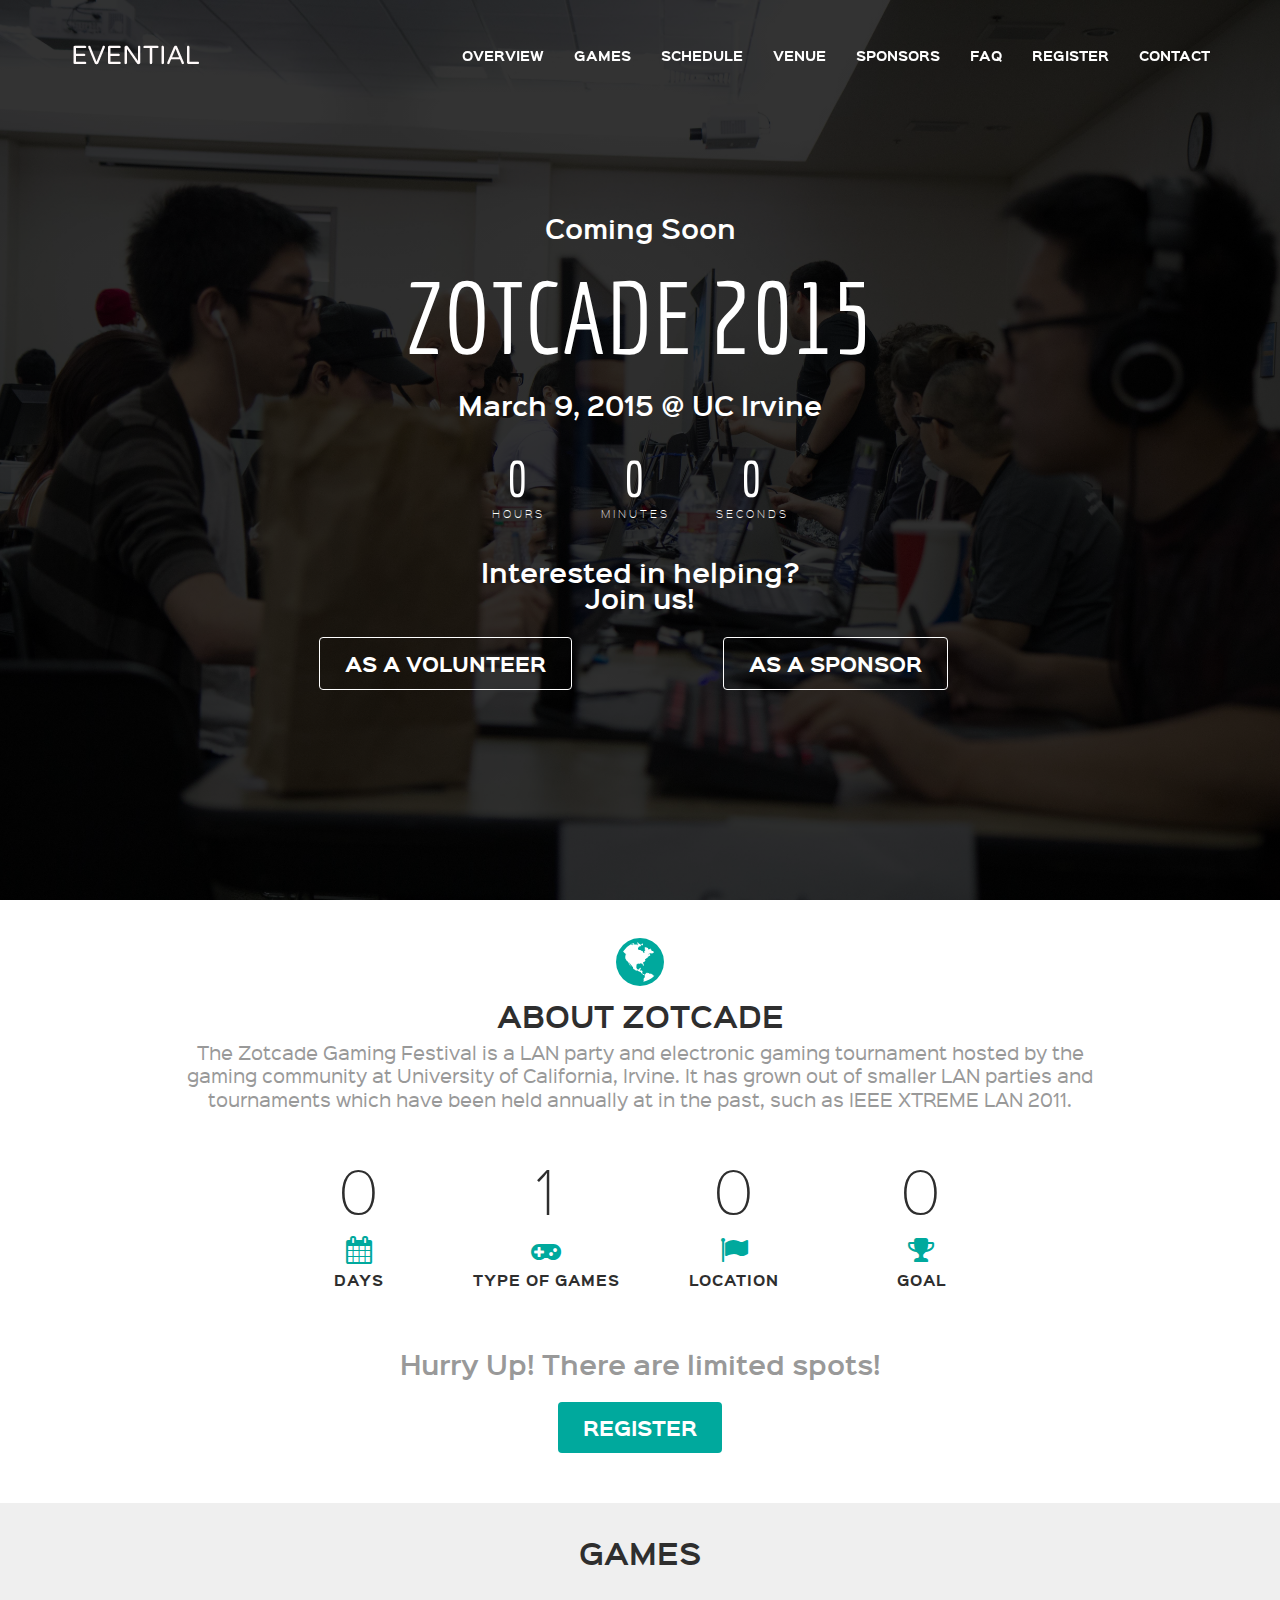
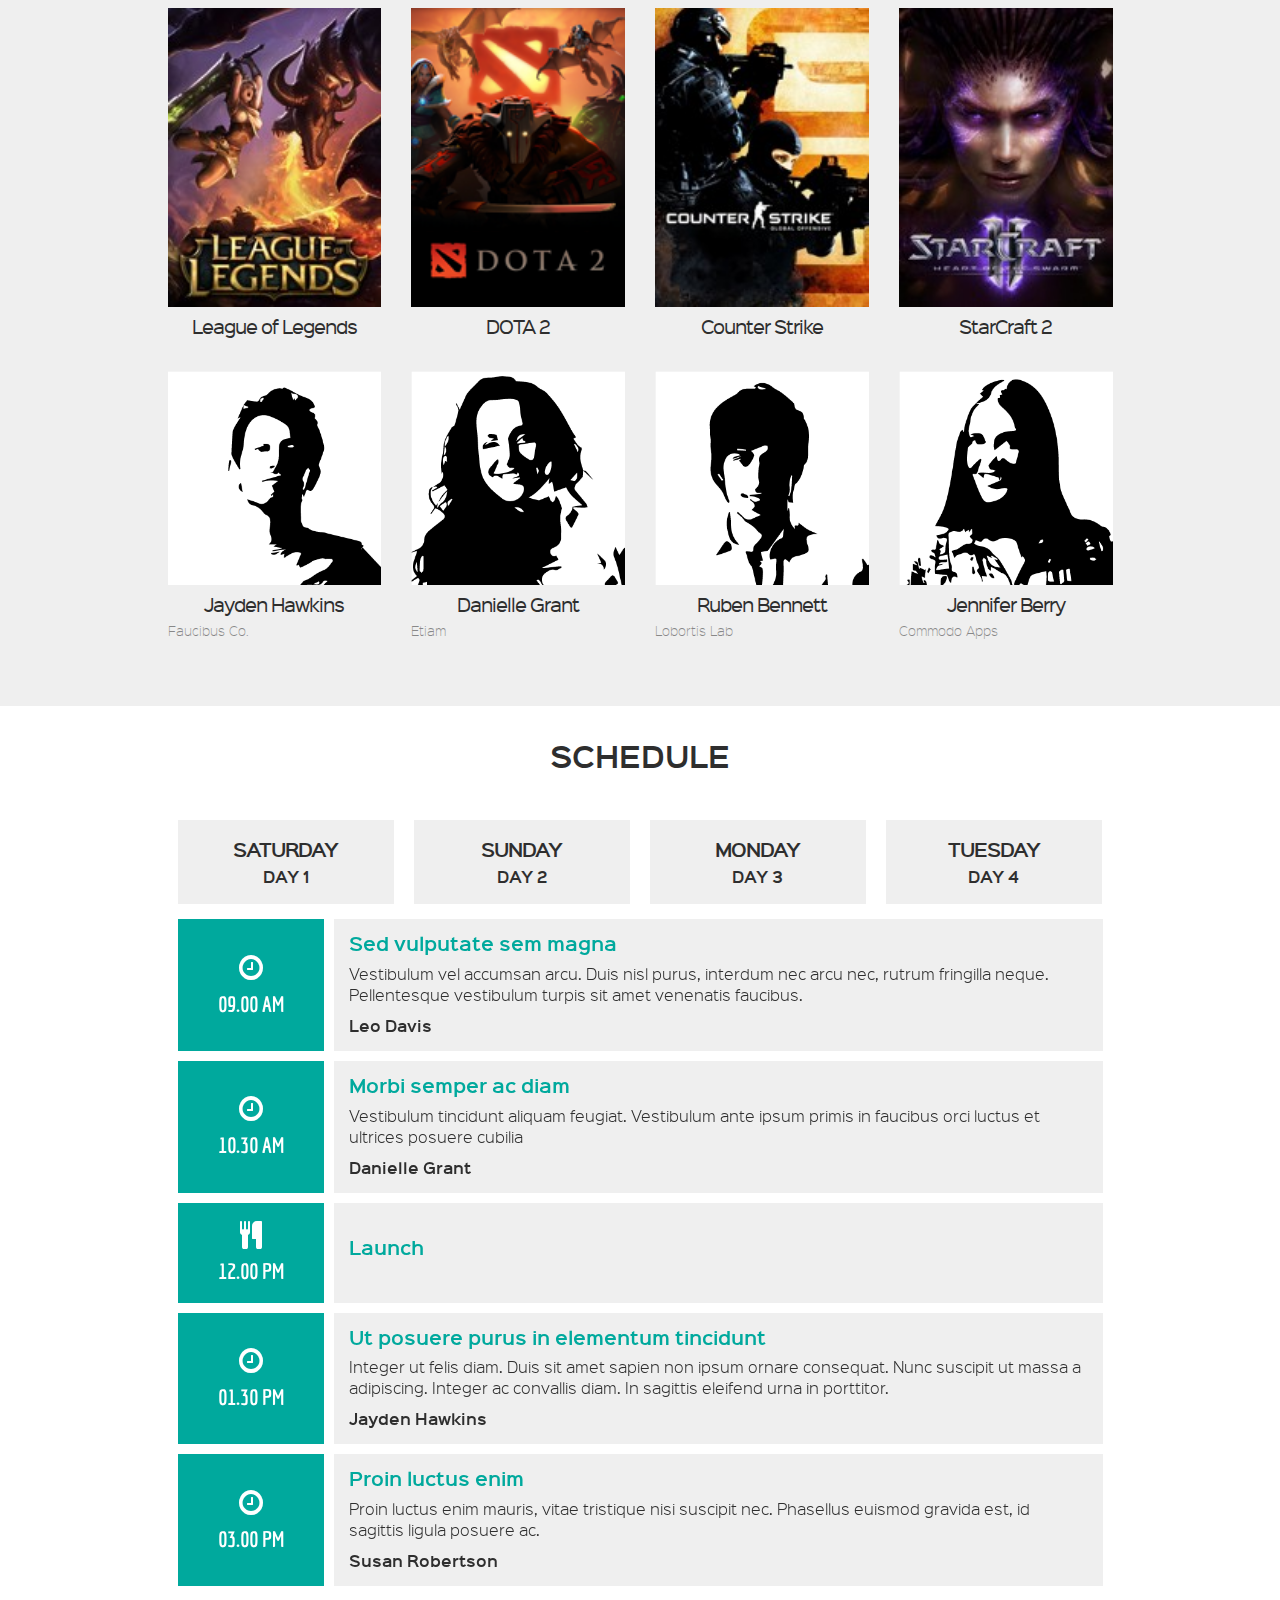
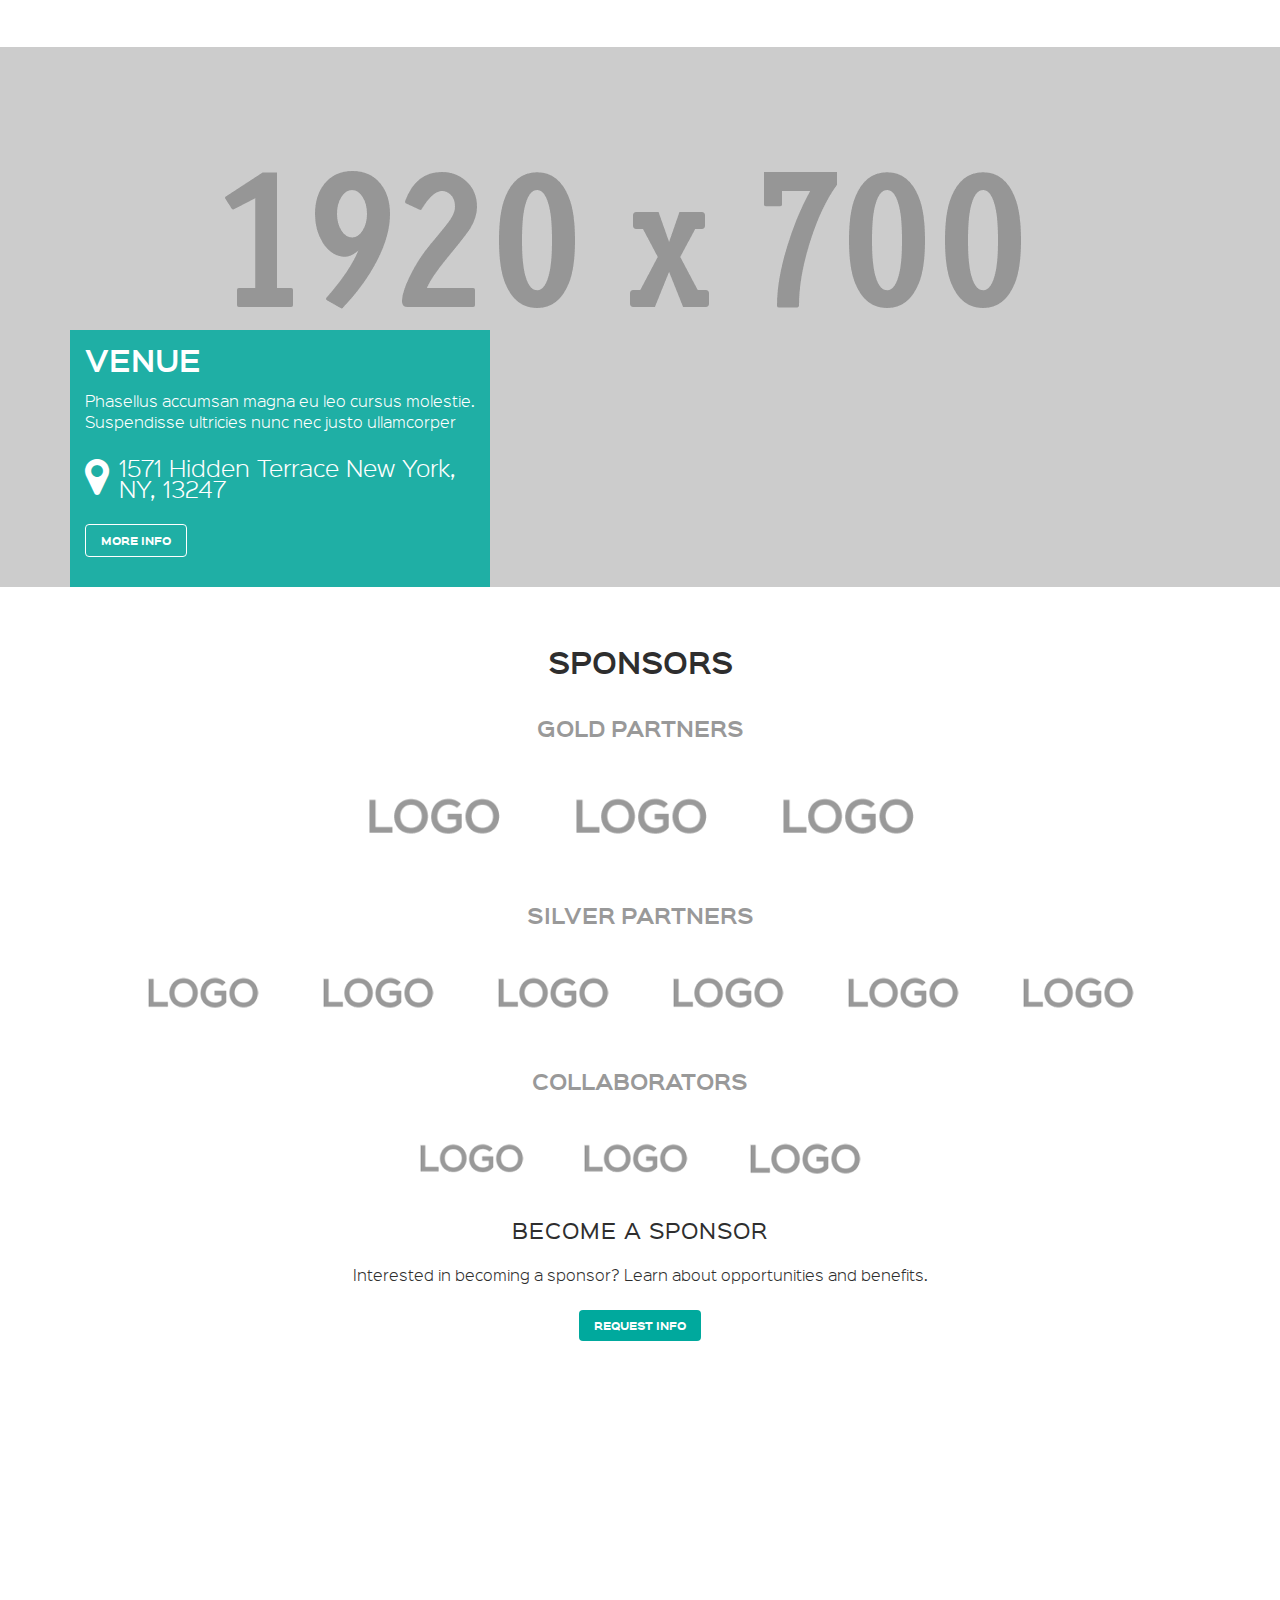
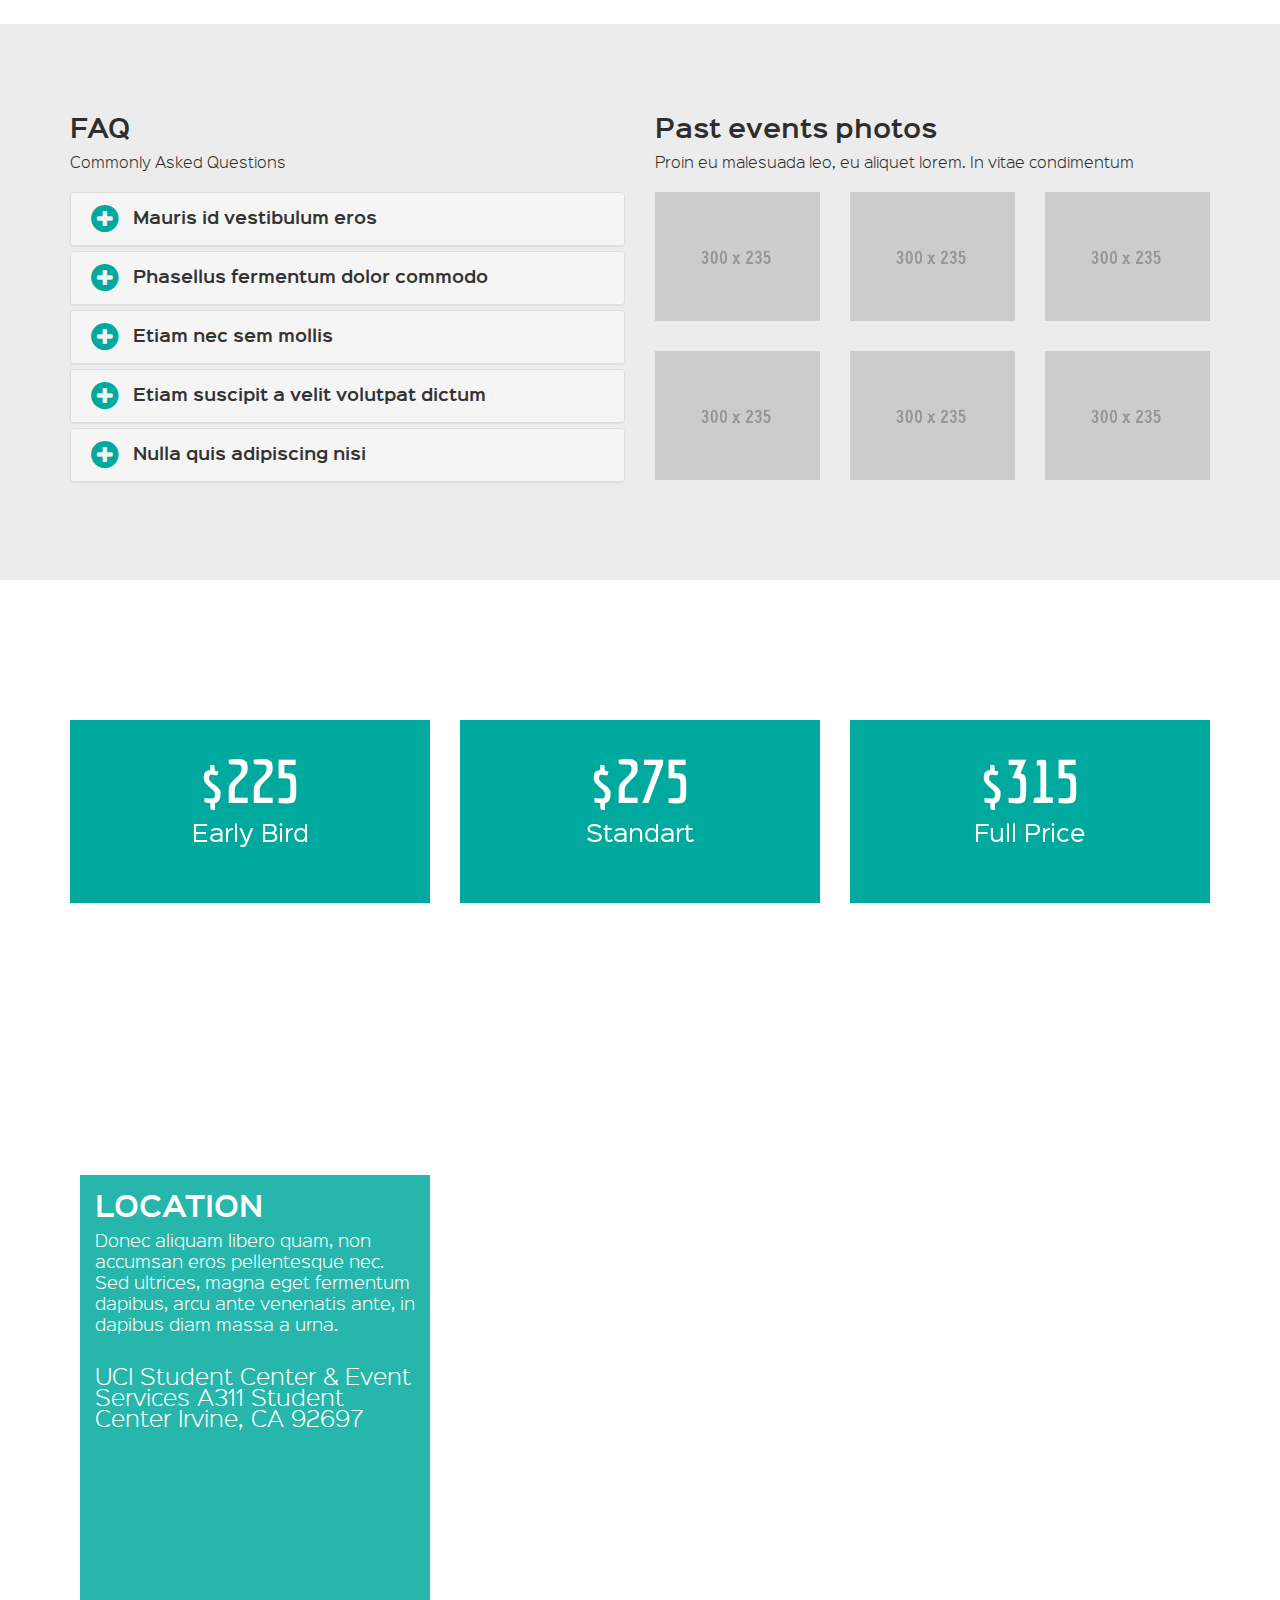
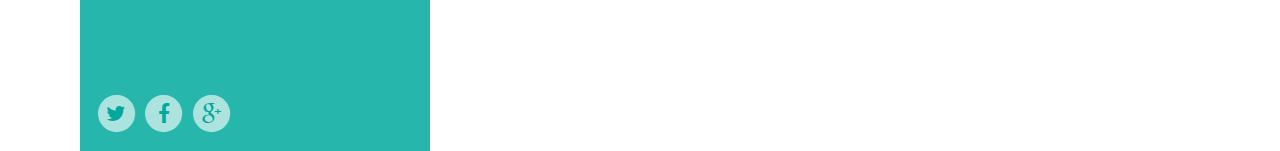
<file: HTML/index.html>
<!DOCTYPE html>
<!--[if lt IE 7]>      <html class="no-js lt-ie9 lt-ie8 lt-ie7"> <![endif]-->
<!--[if IE 7]>         <html class="no-js lt-ie9 lt-ie8"> <![endif]-->
<!--[if IE 8]>         <html class="no-js lt-ie9"> <![endif]-->
<!--[if gt IE 8]><!--> <html class="no-js"> <!--<![endif]-->
	<head>
    	
        <title>UCI | Zotcade 2015</title>
        
        <meta charset="utf-8">
        <meta http-equiv="X-UA-Compatible" content="IE=edge,chrome=1">
        <meta name="description" content="Evential - One Page Event HTML Template">
        <meta name="author" content="themecube">
        
        <!-- viewport settings -->
        <meta name="viewport" content="width=device-width, initial-scale=1.0, maximum-scale=1.0, user-scalable=no" />
        

        <!-- CSS -->
        <link rel="stylesheet" href="css/bootstrap.css">
        <link rel="stylesheet" href="css/font-awesome.min.css">
        <link rel="stylesheet" href="css/jquery.countdown.css">
        <link rel="stylesheet" href="css/magnific-popup.css">
        <link rel="stylesheet" href="css/flipCard.css">
        <link rel="stylesheet" href="css/owl.carousel.css">
        <link rel="stylesheet" href="css/owl.theme.css">
        
        <link rel="stylesheet" href="css/main.css">
        <link rel="stylesheet" href="css/color/green.css"><!-- Choose your color, green, blue, yellow, red, darkblue, purple -->


        <!-- Font -->
        <link href='http://fonts.googleapis.com/css?family=Economica:400,700' rel='stylesheet' type='text/css'>
        
        <!-- Favicon -->
        <link rel="shortcut icon" href="img/favicon.ico">


	</head>

	<body>
    
    	<!-- PRELOADING  -->
        <div id="preload">
        	<div class="preload">
                <div class="loader">
                    Loading...
                </div>
            </div>
        </div> 
        
        <!-- NAVIGATION -->
       	<nav class="navbar navbar-fixed-top navbar-custom" role="navigation">
          <!-- We use the fluid option here to avoid overriding the fixed width of a normal container within the narrow content columns. -->
          <div class="container">
            <div data-scroll-header class="navbar-header">
              <button type="button" class="navbar-toggle" data-toggle="collapse" data-target="#nav">
                <span class="sr-only">Toggle navigation</span>
                <span class="icon-bar"></span>
                <span class="icon-bar"></span>
                <span class="icon-bar"></span>
              </button>
              <!-- 131 x 55 px logo.png -->
              <a class="navbar-brand" href="index.html"> <img src="img/logo.png" alt="logo"> </a>
            </div>
    
            <div class="collapse navbar-collapse" id="nav">
              <ul class="nav navbar-nav navbar-right uppercase">
                <li><a data-scroll href="#overview">overview</a></li>
                <li><a data-scroll href="#speakers">Games</a></li>
                <li><a data-scroll href="#schedule">Schedule</a></li>
                <li><a data-scroll href="#venue">Venue</a></li>
                <li><a data-scroll href="#sponsors">Sponsors</a></li>
                <li><a data-scroll href="#faq-gallery">FAQ</a></li>
                <li><a data-scroll href="#register">Register</a></li>
                <li><a data-scroll href="#contact">Contact</a></li>
              </ul>
            </div><!-- /.navbar-collapse -->
          </div>
        </nav>
       
      	<!-- TOP -->
        <section id="top" data-stellar-background-ratio="0.5">
        	<div class="countdown">
                <div class="container">
                    <div class="row">
                    	<div class="col-lg-8 col-lg-offset-2 text-center">
                            <h3>Coming Soon</h3>
                        	<h1 class="uppercase">Zotcade 2015</h1>
                            <h3>March 9, 2015 @ UC Irvine</h3>
                        </div>
                        
                        <div class="col-md-4 col-lg-4 col-md-offset-4  text-center">
                            <div id="countdown"></div>
                            <h3> Interested in helping? Join us! </h3>
                        </div>

                        <!-- Left register button-->
                        <div class="col-lg-4 col-lg-offset-2 col-xs-6 text-center">
                            <!--<h3> Interested? Join Us! </h3> -->
                            <a class="button button-big button-light" data-scroll href="#register">As a Volunteer</a>
                        </div>

                        <div class="col-lg-4 col-xs-6 text-center">
                            <!--<h3> Interested? Join Us! </h3> -->
                            <a class="button button-big button-light" data-scroll href="#register">As a Sponsor</a>
                        </div>
                    </div>
                </div>
            </div>
        </section>
        
        <!-- OVERVIEW -->
        <section id="overview">
        	<div class="container">
            	<div class="row">
                	<div class="col-lg-10 col-lg-offset-1 text-center">
                    	<i class="fa fa-4x fa-globe"></i>
                    	<h2 class="uppercase">about Zotcade</h2>
                        <p class="lead">The Zotcade Gaming Festival is a LAN party and electronic gaming tournament hosted by the gaming community at University of California, Irvine. It has grown out of smaller LAN parties and tournaments which have been held annually at in the past, such as IEEE XTREME LAN 2011.</p>
                    </div>
                    
                    
                    <!-- MILESTONE -->
                    <div id="milestone">
                        <div class="col-lg-8 col-lg-offset-2 text-center">
                            <div class="row">
                            
                            <!--
                                <div class="fact col-xs-6 col-md-3 col-lg-3">
                                    <p class="timer" data-to="100" data-speed="10000" ></p>
                                    <i class="fa fa-2x fa-users"></i>
                                    <p>participants</p>
                            -->

                                </div>
                            
                                <div class="fact col-xs-6 col-md-3 col-lg-3">
                                    <p class="timer" data-to="3" data-speed="10000"></p>
                                    <i class="fa fa-2x fa-calendar"></i>
                                    <p>Days</p>
                                </div>
                            
                                <div class="fact col-xs-6 col-md-3 col-lg-3">
                                    <p class="timer" data-to="12" data-speed="10000"></p>
                                    <i class="fa fa-2x fa-gamepad"></i>
                                    <p>Type of Games</p>
                                </div>
                            
                                <div class="fact col-xs-6 col-md-3 col-lg-3">
                                    <p class="timer" data-to="1" data-speed="10000"></p>
                                    <i class="fa fa-2x fa-flag"></i>
                                    <p>Location</p>
                                </div>

                                <div class="fact col-xs-6 col-md-3 col-lg-3">
                                    <p class="timer" data-to="1" data-speed="10000"></p>
                                    <i class="fa fa-2x fa fa-trophy"></i>
                                    <p>Goal</p>
                                </div>
                               
                            </div>
                        </div>
                    </div>
                    
                    
                    <div class="col-lg-8 col-lg-offset-2 text-center">
                    	<h3>Hurry Up! There are limited spots!</h3>
                    	<a class="button button-big button-dark" data-scroll href="#register">register</a>
                    </div>
                   
                </div>
            </div>
        </section>
        
        <!-- SPEAKERS -->
        <section id="speakers">
        	<div class="container">
            	<div class="row">
                	<div class="col-lg-10 col-lg-offset-1">
                    	<h2 class="uppercase text-center">Games</h2>
                        
                        <div class="row">
                        	
                            <!-- speaker 1 -->
                        	<div class="speaker col-xs-12 col-sm-4 col-md-3 col-lg-3">
                                <figure>
                                    <img class="img-responsive" src="img/league.jpg" alt="">
                                	<figcaption>
                                    	<h4>League of Legends</h4> 
                                        <p>Description goes here</p>
                                        <a class="speaker-detail" href="speaker-detail.html"><i class="fa fa-2x fa-external-link"></i></a>
                                        <div class="social">
                                        	<a href="#"><i class="fa fa-2x fa-facebook-square"></i></a>
                                            <a href="#"><i class="fa fa-2x fa-twitter-square"></i></a>
                                        </div>
                                    </figcaption>
                                </figure>
                                
                                <h4>League of Legends</h4>
                            </div>
                            
                            <!-- speaker 2 -->
                            <div class="speaker col-xs-12 col-sm-4 col-md-3 col-lg-3">
                                <figure>
                                    <img class="img-responsive" src="img/dota2.jpg" alt="">
                                	<figcaption>
                                    	<h4>DOTA 2</h4>
                                        <p>Description here.</p>
                                        <a class="speaker-detail" href="speaker-detail.html"><i class="fa fa-2x fa-external-link"></i></a>
                                        <div class="social">
                                        	<a href="#"><i class="fa fa-2x fa-facebook-square"></i></a>
                                            <a href="#"><i class="fa fa-2x fa-twitter-square"></i></a>
                                        </div>
                                    </figcaption>
                                </figure>
                                
                                <h4>DOTA 2</h4>
                                
                            </div>
                            
                            <!-- speaker 3 -->
                            <div class="speaker col-xs-12 col-sm-4 col-md-3 col-lg-3">
                                <figure>
                                    <img class="img-responsive" src="img/counterstrike.jpg" alt="">
                                	<figcaption>
                                    	<h4>Counter Strike</h4>
                                        <p>Description here</p>
                                        <a class="speaker-detail" href="speaker-detail.html"><i class="fa fa-2x fa-external-link"></i></a>
                                        <div class="social">
                                        	<a href="#"><i class="fa fa-2x fa-facebook-square"></i></a>
                                            <a href="#"><i class="fa fa-2x fa-twitter-square"></i></a>
                                        </div>
                                    </figcaption>
                                </figure>
                                
                                <h4>Counter Strike</h4>
                            </div>
                            
                            <!-- speaker 4 -->
                            <div class="speaker col-xs-12 col-sm-4 col-md-3 col-lg-3">
                                <figure>
                                    <img class="img-responsive" src="img/starcraft2.jpg" alt="">
                                	<figcaption>
                                    	<h4>StarCraft 2</h4>
                                        <p>Description here.</p>
                                        <a class="speaker-detail" href="speaker-detail.html"><i class="fa fa-2x fa-external-link"></i></a>
                                        <div class="social">
                                        	<a href="#"><i class="fa fa-2x fa-facebook-square"></i></a>
                                            <a href="#"><i class="fa fa-2x fa-twitter-square"></i></a>
                                        </div>
                                    </figcaption>
                                </figure>
                                
                                <h4>StarCraft 2</h4>
                                
                            </div>
                            
                            <!-- speaker 5 -->
                            <div class="speaker col-xs-12 col-sm-4 col-md-3 col-lg-3">
                                <figure>
                                    <img class="img-responsive" src="img/speaker5.png" alt="">
                                	<figcaption>
                                    	<h4>Jayden Hawkins</h4>
                                        <p>Aliquam ut laoreet velit. Proin orci est, vulputate aliquam eu, tincidunt laoreet lorem.</p>
                                        <a class="speaker-detail" href="speaker-detail.html"><i class="fa fa-2x fa-external-link"></i></a>
                                        <div class="social">
                                        	<a href="#"><i class="fa fa-2x fa-facebook-square"></i></a>
                                            <a href="#"><i class="fa fa-2x fa-twitter-square"></i></a>
                                        </div>
                                    </figcaption>
                                </figure>
                                
                                <h4>Jayden Hawkins</h4>
                                <span class="title">Faucibus Co.</span>
                            </div>
                            
                            <!-- speaker 6 -->
                            <div class="speaker col-xs-12 col-sm-4 col-md-3 col-lg-3">
                                <figure>
                                    <img class="img-responsive" src="img/speaker6.png" alt="">
                                	<figcaption>
                                    	<h4>Danielle Grant</h4>
                                        <p>Aliquam ut laoreet velit. Proin orci est, vulputate aliquam eu, tincidunt laoreet lorem.</p>
                                        <a class="speaker-detail" href="speaker-detail.html"><i class="fa fa-2x fa-external-link"></i></a>
                                        <div class="social">
                                        	<a href="#"><i class="fa fa-2x fa-facebook-square"></i></a>
                                            <a href="#"><i class="fa fa-2x fa-twitter-square"></i></a>
                                        </div>
                                    </figcaption>
                                </figure>
                                
                                <h4>Danielle Grant</h4>
                                <span class="title">Etiam</span>
                            </div>
                            
                            <!-- speaker 7 -->
                            <div class="speaker col-xs-12 col-sm-4 col-md-3 col-lg-3">
                                <figure>
                                    <img class="img-responsive" src="img/speaker7.png" alt="">
                                	<figcaption>
                                    	<h4>Ruben Bennett</h4>
                                        <p>Aliquam ut laoreet velit. Proin orci est, vulputate aliquam eu, tincidunt laoreet lorem.</p>
                                        <a class="speaker-detail" href="speaker-detail.html"><i class="fa fa-2x fa-external-link"></i></a>
                                        <div class="social">
                                        	<a href="#"><i class="fa fa-2x fa-facebook-square"></i></a>
                                            <a href="#"><i class="fa fa-2x fa-twitter-square"></i></a>
                                        </div>
                                    </figcaption>
                                </figure>
                                
                                <h4>Ruben Bennett</h4>
                                <span class="title">Lobortis Lab</span>
                            </div>
                            
                            <!-- speaker 8 -->
                            <div class="speaker col-xs-12 col-sm-4 col-md-3 col-lg-3">
                                <figure>
                                    <img class="img-responsive" src="img/speaker8.png" alt="">
                                	<figcaption>
                                    	<h4>Jennifer Berry</h4>
                                        <p>Aliquam ut laoreet velit. Proin orci est, vulputate aliquam eu, tincidunt laoreet lorem.</p>
                                        <a class="speaker-detail" href="speaker-detail.html"><i class="fa fa-2x fa-external-link"></i></a>
                                        <div class="social">
                                        	<a href="#"><i class="fa fa-2x fa-facebook-square"></i></a>
                                            <a href="#"><i class="fa fa-2x fa-twitter-square"></i></a>
                                        </div>
                                    </figcaption>
                                </figure>
                                
                                <h4>Jennifer Berry</h4>
                                <span class="title">Commodo Apps</span>
                            </div>
  
                        </div>
                    </div>
                </div>
            </div>
        </section>

        <!-- SCHEDULE -->
        <section id="schedule">
        	<div class="container">
            	<div class="row">
                	<div class="col-lg-10 col-lg-offset-1">
                    	<h2 class="uppercase text-center">Schedule</h2>
                        
                        <div id="days" class="owl-carousel">
                        	<div class="item uppercase">
                            	<h4 class="uppercase hidden-xs">saturday</h4>
                            	<h5>day 1</h5>
                            </div>
                            
                            <div class="item uppercase">
                            	<h4 class="uppercase hidden-xs">sunday</h4>
                            	<h5>day 2</h5>
                            </div>
                            
                            <div class="item uppercase">
                            	<h4 class="uppercase hidden-xs">monday</h4>
                            	<h5>day 3</h5>
                            </div>
                            
                            <div class="item uppercase">
                            	<h4 class="uppercase hidden-xs">tuesday</h4>
                            	<h5>day 4</h5>
                            </div>
						</div>
                        
                        <div id="timetable" class="owl-carousel owl-theme">
                        
                            <!-- DAY 1 -->
                            <div id="day1" class="item">
                            
                                <div class="event">
                                    <div class="event-inner">
                                        <div class="icon">
                                            <i class="fa fa-2x fa-clock-o"></i>
                                            <span class="time">09.00 AM</span>
                                        </div>
                                        
                                        <div class="description">
                                            <h3>Sed vulputate sem magna</h3>
                                            <p>Vestibulum vel accumsan arcu. Duis nisl purus, interdum nec arcu nec, rutrum fringilla neque. Pellentesque vestibulum turpis sit amet venenatis faucibus.</p>
                                            <span class="name">Leo Davis</span>
                                        </div>
                                    </div>
                                </div>
                                
                                <div class="event">
                                    <div class="event-inner">
                                        <div class="icon">
                                            <i class="fa fa-2x fa-clock-o"></i>
                                            <span class="time">10.30 AM</span>
                                        </div>
                                        
                                        <div class="description">
                                            <h3>Morbi semper ac diam</h3>
                                            <p>Vestibulum tincidunt aliquam feugiat. Vestibulum ante ipsum primis in faucibus orci luctus et ultrices posuere cubilia</p>
                                            <span class="name">Danielle Grant</span>
                                        </div>
                                    </div>
                                </div>
                                
                                <div class="event">
                                    <div class="event-inner">
                                        <div class="icon">
                                            <i class="fa fa-2x fa-cutlery"></i>
                                            <span class="time">12.00 PM</span>
                                        </div>
                                        
                                        <div class="description">
                                            <h3>Launch</h3>
                                        </div>
                                    </div>
                                </div>
                                
                                <div class="event">
                                    <div class="event-inner">
                                        <div class="icon">
                                            <i class="fa fa-2x fa-clock-o"></i>
                                            <span class="time">01.30 PM</span>
                                        </div>
                                        
                                        <div class="description">
                                            <h3>Ut posuere purus in elementum tincidunt</h3>
                                            <p>Integer ut felis diam. Duis sit amet sapien non ipsum ornare consequat. Nunc suscipit ut massa a adipiscing. Integer ac convallis diam. In sagittis eleifend urna in porttitor.</p>
                                            <span class="name">Jayden Hawkins</span>
                                        </div>
                                    </div>
                                </div>
                                
                                <div class="event">
                                    <div class="event-inner">
                                        <div class="icon">
                                            <i class="fa fa-2x fa-clock-o"></i>
                                            <span class="time">03.00 PM</span>
                                        </div>
                                        
                                        <div class="description">
                                            <h3>Proin luctus enim</h3>
                                            <p>Proin luctus enim mauris, vitae tristique nisi suscipit nec. Phasellus euismod gravida est, id sagittis ligula posuere ac.</p>
                                            <span class="name">Susan Robertson</span>
                                        </div>
                                    </div>
                                </div>
                            
                            </div>
                            
                            <!-- DAY 2 -->
                            <div id="day2" class="item">
                            
                                <div class="event">
                                    <div class="event-inner">
                                        <div class="icon">
                                            <i class="fa fa-2x fa-clock-o"></i>
                                            <span class="time">09.30 AM</span>
                                        </div>
                                        
                                        <div class="description">
                                            <h3>Quis bibendum purus viverra id</h3>
                                            <p>Nulla nulla risus, feugiat ut semper id, luctus ac neque. Sed fringilla, metus at elementum elementum, tortor ipsum convallis mi, non luctus sapien urna sed purus.</p>
                                            <span class="name">Warren Wallace</span>
                                        </div>
                                    </div>
                                </div>
                                
                                <div class="event">
                                    <div class="event-inner">
                                        <div class="icon">
                                            <i class="fa fa-2x fa-clock-o"></i>
                                            <span class="time">11.00 AM</span>
                                        </div>
                                        
                                        <div class="description">
                                            <h3>Aliquam pretium fringilla dignissim</h3>
                                            <p>Phasellus faucibus id est at tristique. Maecenas id metus posuere, pharetra tellus eu, iaculis elit. Etiam nec fringilla enim.</p>
                                            <span class="name">Marie Sanchez</span>
                                        </div>
                                    </div>
                                </div>
                                
                                <div class="event">
                                    <div class="event-inner">
                                        <div class="icon">
                                            <i class="fa fa-2x fa-cutlery"></i>
                                            <span class="time">12.30 PM</span>
                                        </div>
                                        
                                        <div class="description">
                                            <h3>Launch</h3>
                                        </div>
                                    </div>
                                </div>
                                
                                <div class="event">
                                    <div class="event-inner">
                                        <div class="icon">
                                            <i class="fa fa-2x fa-clock-o"></i>
                                            <span class="time">02.00 PM</span>
                                        </div>
                                        
                                        <div class="description">
                                            <h3>Interdum et malesuada fames ac ante ipsum</h3>
                                            <p>Integer ut felis diam. Duis sit amet sapien non ipsum ornare consequat. Nunc suscipit ut massa a adipiscing. Integer ac convallis diam. In sagittis eleifend urna in porttitor.</p>
                                            <span class="name">Larry Watson</span>
                                        </div>
                                    </div>
                                </div>
                                
                                <div class="event">
                                    <div class="event-inner">
                                        <div class="icon">
                                            <i class="fa fa-2x fa-clock-o"></i>
                                            <span class="time">03.30 PM</span>
                                        </div>
                                        
                                        <div class="description">
                                            <h3>Integer placerat scelerisque pharetra</h3>
                                            <p>Mauris laoreet lorem dapibus, mollis mi nec, lacinia neque. Cras bibendum orci lectus, aliquet auctor ante lobortis in</p>
                                            <span class="name">Randy Graves</span>
                                        </div>
                                    </div>
                                </div>
                            
                            </div>
                            
                            <!-- DAY 3 -->
                            <div id="day3" class="item">
                            
                                <div class="event">
                                    <div class="event-inner">
                                        <div class="icon">
                                            <i class="fa fa-2x fa-clock-o"></i>
                                            <span class="time">09.00 AM</span>
                                        </div>
                                        
                                        <div class="description">
                                            <h3>Etiam adipiscing consequat malesuada</h3>
                                            <p>Duis sit amet pulvinar est. Nullam vehicula gravida porttitor. Nullam accumsan ornare massa ut porta. Ut turpis neque, sodales eu venenatis ut, tincidunt id neque. Etiam porttitor sapien a velit mollis fringilla nec nec lorem.</p>
                                            <span class="name">Brandie Peterson</span>
                                        </div>
                                    </div>
                                </div>
                                
                                <div class="event">
                                    <div class="event-inner">
                                        <div class="icon">
                                            <i class="fa fa-2x fa-clock-o"></i>
                                            <span class="time">10.30 AM</span>
                                        </div>
                                        
                                        <div class="description">
                                            <h3>Vestibulum eget dui enim</h3>
                                            <p>Maecenas faucibus odio vitae nibh tempus cursus. Nulla nec commodo justo, non pellentesque enim.</p>
                                            <span class="name">Bertha Lane</span>
                                        </div>
                                    </div>
                                </div>
                                
                                <div class="event">
                                    <div class="event-inner">
                                        <div class="icon">
                                            <i class="fa fa-2x fa-cutlery"></i>
                                            <span class="time">12.00 PM</span>
                                        </div>
                                        
                                        <div class="description">
                                            <h3>Launch</h3>
                                        </div>
                                    </div>
                                </div>
                                
                                <div class="event">
                                    <div class="event-inner">
                                        <div class="icon">
                                            <i class="fa fa-2x fa-clock-o"></i>
                                            <span class="time">01.30 PM</span>
                                        </div>
                                        
                                        <div class="description">
                                            <h3>Nullam a condimentum diam, a elementum diam</h3>
                                            <p>Suspendisse fermentum commodo risus in ultricies. Vivamus semper lacinia nibh ut lobortis. Morbi odio arcu, ultricies ac ipsum nec, imperdiet luctus enim.</p>
                                            <span class="name">Vincent Dunn</span>
                                        </div>
                                    </div>
                                </div>
                                
                                <div class="event">
                                    <div class="event-inner">
                                        <div class="icon">
                                            <i class="fa fa-2x fa-clock-o"></i>
                                            <span class="time">03.00 PM</span>
                                        </div>
                                        
                                        <div class="description">
                                            <h3>Quisque ut elementum dui, non adipiscing sapien</h3>
                                            <p>Vivamus ac pellentesque sem, congue iaculis dolor. Sed id eros congue, ornare justo eget, placerat nibh. Sed fermentum lorem est. Ut venenatis lacus ut urna tempus aliquam.</p>
                                            <span class="name">Vicki Phillips</span>
                                        </div>
                                    </div>
                                </div>
                            
                            </div>
                            
                            <!-- DAY 4 -->
                            <div id="day4" class="item">
                            
                                <div class="event">
                                    <div class="event-inner">
                                        <div class="icon">
                                            <i class="fa fa-2x fa-clock-o"></i>
                                            <span class="time">09.30 AM</span>
                                        </div>
                                        
                                        <div class="description">
                                            <h3>In tincidunt sollicitudin sapien vitae tincidunt</h3>
                                            <p>Uspendisse sed scelerisque eros. Aenean a mi libero. Morbi imperdiet massa in dapibus lobortis.</p>
                                            <span class="name">Genesis Daniels</span>
                                        </div>
                                    </div>
                                </div>
                                
                                <div class="event">
                                    <div class="event-inner">
                                        <div class="icon">
                                            <i class="fa fa-2x fa-clock-o"></i>
                                            <span class="time">11.30 AM</span>
                                        </div>
                                        
                                        <div class="description">
                                            <h3>Aliquam erat volutpat</h3>
                                            <p>Proin consequat mauris in sem aliquet tempor. Sed sodales libero lectus, quis laoreet diam sagittis vitae. Quisque quis sem sit amet ipsum eleifend eleifend.</p>
                                            <span class="name">Carmen Hicks</span>
                                        </div>
                                    </div>
                                </div>
                                
                                <div class="event">
                                    <div class="event-inner">
                                        <div class="icon">
                                            <i class="fa fa-2x fa-cutlery"></i>
                                            <span class="time">01.00 PM</span>
                                        </div>
                                        
                                        <div class="description">
                                            <h3>Launch</h3>
                                        </div>
                                    </div>
                                </div>
                                
                                <div class="event">
                                    <div class="event-inner">
                                        <div class="icon">
                                            <i class="fa fa-2x fa-clock-o"></i>
                                            <span class="time">02.30 PM</span>
                                        </div>
                                        
                                        <div class="description">
                                            <h3>Nulla porta enim aliquet sem rutrum convallis</h3>
                                            <p>Nam imperdiet tellus ac interdum congue. Sed nulla metus, posuere eu auctor vel, imperdiet et leo.</p>
                                            <span class="name">Dean Henderson</span>
                                        </div>
                                    </div>
                                </div>
                                
                                <div class="event">
                                    <div class="event-inner">
                                        <div class="icon">
                                            <i class="fa fa-2x fa-clock-o"></i>
                                            <span class="time">03.30 PM</span>
                                        </div>
                                        
                                        <div class="description">
                                            <h3>Proin luctus enim</h3>
                                            <p>Proin luctus enim mauris, vitae tristique nisi suscipit nec. Phasellus euismod gravida est, id sagittis ligula posuere ac.</p>
                                            <span class="name">Connie Cox</span>
                                        </div>
                                    </div>
                                </div>
                            
                            </div>
                        
                        </div>
                        
                    </div>
                </div>
            </div>
        </section>
        
        <!-- VENUE -->
        <section id="venue">
			<div class="venue">
            	<div class="container">
                	<div class="row">
                    	<div class="venue-address">
                            <h2 class="uppercase">venue</h2>
                            <p>Phasellus accumsan magna eu leo cursus molestie.<br>Suspendisse ultricies nunc nec justo ullamcorper</p>
                            
                            <p class="address">
                            <i class="fa fa-2x fa-map-marker fa-inverse"></i>
                            	1571 Hidden Terrace New York,<br>
								NY, 13247
                            </p>
                            
                            <a class="button button-light" href="#">more info</a>
                        </div>
                    </div>
                </div>
            </div>
            <!--
            <div class="container">
            	<div class="row">
                	<div class="col-lg-12">
                    	<h3>How to get to the conference</h3>
                    </div>
                    
                    <div class="col-md-4 col-lg-4">
                    	<i class="fa fa-3x fa-location-arrow"></i>
                    	<h4>Route from town center</h4>
                        <p>Sed commodo vitae enim elementum dictum. Aliquam at fermentum quam, et convallis odio. Sed in sem sagittis, pharetra purus in, ullamcorper neque. Quisque gravida dignissim eros, vitae imperdiet eros tempus ac. Maecenas in ipsum cursus, placerat augue quis, tristique purus. Vivamus eget eros nec mi vulputate semper sagittis quis dui. </p>
                    </div>
                    
                    <div class="col-md-4 col-lg-4">
                    	<i class="fa fa-3x fa-building-o"></i>
                    	<h4>Route from hotel</h4>
                        <p>Sed commodo vitae enim elementum dictum. Aliquam at fermentum quam, et convallis odio. Sed in sem sagittis, pharetra purus in, ullamcorper neque. Quisque gravida dignissim eros, vitae imperdiet eros tempus ac. Maecenas in ipsum cursus, placerat augue quis, tristique purus. Vivamus eget eros nec mi vulputate semper sagittis quis dui. </p>
                    </div>
                    
                    <div class="col-md-4 col-lg-4">
                    	<i class="fa fa-3x fa-plane"></i>
                    	<h4>Route from airport</h4>
                        <p>Sed commodo vitae enim elementum dictum. Aliquam at fermentum quam, et convallis odio. Sed in sem sagittis, pharetra purus in, ullamcorper neque. Quisque gravida dignissim eros, vitae imperdiet eros tempus ac. Maecenas in ipsum cursus, placerat augue quis, tristique purus. Vivamus eget eros nec mi vulputate semper sagittis quis dui. </p>
                    </div>
                </div>
            </div> 
            -->          
        </section>
        
        
        <!-- TESTIMONIAL -->
        <!--!
        <section id="testimonial" >
        	<div class="container">
            	<div class="row">
                	<div class="col-lg-10 col-lg-offset-1">
                        <div id="quote" class="owl-carousel owl-theme">
                        
                            <div class="item text-center">
                            	<img class="img-circle" src="img/testimonial1.png" alt="">
                                <div>
                                    <p>Aliquam faucibus sodales metus, commodo posuere lacus convallis eu. Donec dictum urna in dignissim cursus. Nunc gravida leo nisi, a sodales nibh viverra.</p>
                                    <h4 class="uppercase">Dean Nelson</h4>
                                </div>
                        	</div>
                            
                            <div class="item text-center">
                            	<img class="img-circle" src="img/testimonial2.png" alt="">
                                <div>
                                    <p>Aliquam faucibus sodales metus, commodo posuere lacus convallis eu. Donec dictum urna in dignissim cursus. Nunc gravida leo nisi, a sodales nibh viverra.</p>
                                    <h4 class="uppercase">Dean Nelson</h4>
                                </div>
                        	</div>
                            
                            <div class="item text-center">
                            	<img class="img-circle" src="img/testimonial3.png" alt="">
                                <div>
                                    <p>Aliquam faucibus sodales metus, commodo posuere lacus convallis eu. Donec dictum urna in dignissim cursus. Nunc gravida leo nisi, a sodales nibh viverra.</p>
                                    <h4 class="uppercase">Dean Nelson</h4>
                                </div>
                        	</div>
                            
                        </div>
                    </div>
                </div>
            </div>
        </section>
        -->

        <!-- SPONSORS -->
        <section id="sponsors">
        	<div class="container">
            	<div class="row">
                	<div class="col-lg-12 text-center">
                		<h2 class="uppercase">sponsors</h2>
                    
                        <h3 class="uppercase">gold partners</h3>
                        <div class="sponsor-slider">
                            <img class="img-responsive" src="img/logo_01.png" alt="logo">
                            <img class="img-responsive" src="img/logo_02.png" alt="logo">
                            <img class="img-responsive" src="img/logo_03.png" alt="logo">
                            
                        </div>
                        
                        <h3 class="uppercase">silver partners</h3>
                        <div class="sponsor-slider">
                        	<img class="img-responsive" src="img/logo_04.png" alt="logo">
                            <img class="img-responsive" src="img/logo_05.png" alt="logo">
                            <img class="img-responsive" src="img/logo_06.png" alt="logo">
                            <img class="img-responsive" src="img/logo_07.png" alt="logo">
                            <img class="img-responsive" src="img/logo_08.png" alt="logo">
                            <img class="img-responsive" src="img/logo_09.png" alt="logo">
                        </div>
                        
                        <h3 class="uppercase">Collaborators</h3>
                        <div class="sponsor-slider">
                            <img class="img-responsive" src="img/logo_10.png" alt="logo">
                            <img class="img-responsive" src="img/logo_11.png" alt="logo">
                            <img class="img-responsive" src="img/logo_12.png" alt="logo">
                        </div>
                        
                        <p class="lead uppercase">Become a sponsor</p>
                        <p>Interested in becoming a sponsor? Learn about opportunities and benefits.</p>
                        <a class="button button-dark" href="#">request info</a>

                    </div>
                    
                    
                </div>
            </div>
        </section>
        
        <!-- SUBSCRIBE -->
        <section id="subscribe">
        	<div class="container">
            	<div class="row">
                	<div class="col-lg-8 col-lg-offset-2">
                    	<h3 class="text-center">Be the first to get nearly updates
                        </h3>
                        
                        <div class="row">
                            <div class="col-lg-9"> 
                                <input type="email" id="newsletter_email">
                            </div> 
                            <div class="col-lg-3">     
                                <button class="button button-big button-light" onclick="newsletter_send();">subscribe</button>
                            </div>
                        </div>
                        
                    </div>  
                </div>
            </div>
        </section>
        
		<!-- FAQ and GALLERY -->
		<section id="faq-gallery">
        	<div class="container">
            	<div class="row">
                    <div class="col-md-6 col-lg-6">
                        <div class="panel-group" id="faq">
                          <h3 class="uppercase">faq</h3>
                          <p>Commonly Asked Questions</p>
                          
                          <div class="panel panel-default">
                            <div class="panel-heading">
                              <h3 class="panel-title">
                                <a data-toggle="collapse" data-parent="#faq" href="#collapseOne" class="collapsed">
                                  <i class="fa fa-2x fa-plus-circle"></i> Mauris id vestibulum eros
                                </a>
                              </h3>
                            </div>
                            <div id="collapseOne" class="panel-collapse collapse" style="height: 0px;">
                              <div class="panel-body">
                                <p class="small">Anim pariatur cliche reprehenderit, enim eiusmod high life accusamus terry richardson ad squid. 3 wolf moon officia aute, non cupidatat skateboard dolor brunch. Food truck quinoa nesciunt laborum eiusmod. Brunch 3 wolf moon tempor, sunt aliqua put a bird on it squid single-origin coffee nulla assumenda shoreditch et. Nihil anim keffiyeh helvetica, craft beer labore wes anderson cred nesciunt sapiente ea proident.</p>
                              </div>
                            </div>
                          </div>
                          
                          <div class="panel panel-default">
                            <div class="panel-heading">
                              <h3 class="panel-title">
                                <a data-toggle="collapse" data-parent="#faq" href="#collapseTwo" class="collapsed">
                                  <i class="fa fa-2x fa-plus-circle"></i> Phasellus fermentum dolor commodo
                                </a>
                              </h3>
                            </div>
                            <div id="collapseTwo" class="panel-collapse collapse">
                              <div class="panel-body">
                                <p class="small">Anim pariatur cliche reprehenderit, enim eiusmod high life accusamus terry richardson ad squid. 3 wolf moon officia aute, non cupidatat skateboard dolor brunch. Food truck quinoa nesciunt laborum eiusmod. Brunch 3 wolf moon tempor.</p>
                              </div>
                            </div>
                          </div>
                          
                          <div class="panel panel-default">
                            <div class="panel-heading">
                              <h3 class="panel-title">
                                <a data-toggle="collapse" data-parent="#faq" href="#collapseThree" class="collapsed">
                                  <i class="fa fa-2x fa-plus-circle"></i> Etiam nec sem mollis
                                </a>
                              </h3>
                            </div>
                            <div id="collapseThree" class="panel-collapse collapse">
                              <div class="panel-body">
                                <p class="small">Ad vegan excepteur butcher vice lomo. Leggings occaecat craft beer farm-to-table, raw denim aesthetic synth nesciunt you probably haven't heard of them accusamus labore sustainable VHS.</p>
                              </div>
                            </div>
                          </div>
                          
                          <div class="panel panel-default">
                            <div class="panel-heading">
                              <h3 class="panel-title">
                                <a data-toggle="collapse" data-parent="#faq" href="#collapseFour" class="collapsed">
                                  <i class="fa fa-2x fa-plus-circle"></i> Etiam suscipit a velit volutpat dictum
                                </a>
                              </h3>
                            </div>
                            <div id="collapseFour" class="panel-collapse collapse">
                              <div class="panel-body">
                                <p class="small"> Brunch 3 wolf moon tempor, sunt aliqua put a bird on it squid single-origin coffee nulla assumenda shoreditch et. Nihil anim keffiyeh helvetica, craft beer labore wes anderson cred nesciunt sapiente ea proident. Leggings occaecat craft beer farm-to-table, raw denim aesthetic synth nesciunt you probably haven't heard of them accusamus labore sustainable VHS.</p>
                              </div>
                            </div>
                          </div>
                          
                          <div class="panel panel-default">
                            <div class="panel-heading">
                              <h3 class="panel-title">
                                <a data-toggle="collapse" data-parent="#faq" href="#collapseFive" class="collapsed">
                                  <i class="fa fa-2x fa-plus-circle"></i> Nulla quis adipiscing nisi
                                </a>
                              </h3>
                            </div>
                            <div id="collapseFive" class="panel-collapse collapse">
                              <div class="panel-body">
                                <p class="small">Anim pariatur cliche reprehenderit, enim eiusmod high life accusamus terry richardson ad squid. 3 wolf moon officia aute, non cupidatat skateboard dolor brunch. Food truck quinoa nesciunt laborum eiusmod.</p>
                              </div>
                            </div>
                          </div>
                          
                        </div>
                    </div>
                    
                    <div class="col-md-6 col-lg-6">
                    	<div id="gallery">
                        	<h3>Past events photos</h3>
                            <p>Proin eu malesuada leo, eu aliquet lorem. In vitae condimentum</p>
                        	<div class="row">
                            	<a class="image-link col-md-4 col-lg-4" href="img/gallery-img1.png"><img class="img-responsive " src="img/thumb1.png" alt=""></a>
                                <a class="image-link col-md-4 col-lg-4" href="img/gallery-img2.png"><img class="img-responsive" src="img/thumb2.png" alt=""></a>
                                <a class="image-link col-md-4 col-lg-4" href="img/gallery-img3.png"><img class="img-responsive" src="img/thumb3.png" alt=""></a>
                                <a class="image-link col-md-4 col-lg-4" href="img/gallery-img4.png"><img class="img-responsive" src="img/thumb4.png" alt=""></a>
                                <a class="image-link col-md-4 col-lg-4" href="img/gallery-img5.png"><img class="img-responsive" src="img/thumb5.png" alt=""></a>
                                <a class="image-link col-md-4 col-lg-4" href="img/gallery-img6.png"><img class="img-responsive" src="img/thumb6.png" alt=""></a>
                            </div>
                        </div>
                    </div>
                </div>
            </div>
        </section>

        <!-- REGISTER -->
       
        <div id="register">
        	<div class="container">
            	<div class="row">
                	<div class="col-lg-12 text-center">
                    	<h2 class="uppercase">register</h2>
                    </div>
                    
                    <div class="col-md-4 col-lg-4">
                        <div class="card-container">
                        	<div class="card click price-table" data-direction="right">
                                <!-- front -->
                                <div class="front price-table-header">
                                    <p class="price">$225</p>
                                    <p class="title">Early Bird</p>
                                </div>
                            	
                                <!-- back -->
                                <div class="back">
                                    <ul class="price-table-description">
                                        <li class="description-item">Conference kit</li>
                                        <li class="description-item stripe">Coffee break</li>
                                        <li class="description-item">Lunch</li>
                                        <li class="description-item stripe ">All seasons</li>
                                    </ul>
                                </div>
                        	</div>
                    	</div>
                    </div>
                    
                    <div class="col-md-4 col-lg-4">
                        <div class="card-container">
                        	<div class="card click price-table" data-direction="right">
                                <!-- front -->
                                <div class="front price-table-header">
                                    <p class="price">$275</p>
                                    <p class="title">Standart</p>
                                </div>
                            	
                                <!-- back -->
                                <div class="back">
                                    <ul class="price-table-description">
                                        <li class="description-item">Conference kit</li>
                                        <li class="description-item stripe">Coffee break</li>
                                        <li class="description-item">Lunch</li>
                                        <li class="description-item stripe ">All seasons</li>
                                    </ul>
                                </div>
                        	</div>
                    	</div>
                    </div>
                    
                    <div class="col-md-4 col-lg-4">
                        <div class="card-container">
                        	<div class="card click price-table" data-direction="right">
                                <!-- front -->
                                <div class="front price-table-header">
                                    <p class="price">$315</p>
                                    <p class="title">Full Price</p>
                                </div>
                            	
                                <!-- back -->
                                <div class="back">
                                    <ul class="price-table-description">
                                        <li class="description-item">Conference kit</li>
                                        <li class="description-item stripe">Coffee break</li>
                                        <li class="description-item">Lunch</li>
                                        <li class="description-item stripe ">All seasons</li>
                                    </ul>
                                </div>
                        	</div>
                    	</div>
                    </div>

                    <div class="col-lg-12 text-center">
                    	<p class="lead">Hurry Up! Only <span class="timer" data-from="500" data-to="198" data-speed="10000"></span> seats</p>
                    	<p>*Aenean vulputate eros in nisi vehicula, id porta felis volutpat. Phasellus semper at risus eu euismod.</p>
                    	<a class="button button-big button-light register" href="register.html">register</a>
                    </div>  
                </div>
            </div>
        </div>
        

		<!-- CONTACT -->
        <div id="contact">
        	
             <!-- map -->
            <div id="gmap_canvas"></div>
            
            <div class="container">
            	<div class="row">
                	<div class="col-md-4 col-lg-4">
                    	<div class="contact">
                        	<h2 class="uppercase">Location</h2>
                            <p>Donec aliquam libero quam, non accumsan eros pellentesque nec. Sed ultrices, magna eget fermentum dapibus, arcu ante venenatis ante, in dapibus diam massa a urna. </p>
                        	
                        	<p class="address">
                                UCI Student Center & Event Services
                                A311 Student Center
                                Irvine, CA 92697
                            </p>
                        
                        	<div class="social">
                                <a href="#">
                                    <span class="fa-stack fa-lg">
                                        <i class="fa fa-circle fa-stack-2x"></i>
                                        <i class="fa fa-twitter fa-stack-1x fa-inverse"></i>
                                    </span>
                                </a>
                                
                                <a href="#">
                                    <span class="fa-stack fa-lg">
                                        <i class="fa fa-circle fa-stack-2x"></i>
                                        <i class="fa fa-facebook fa-stack-1x fa-inverse"></i>
                                    </span>
                                </a>
                                
                                <a href="#">
                                    <span class="fa-stack fa-lg">
                                        <i class="fa fa-circle fa-stack-2x"></i>
                                        <i class="fa fa-google-plus fa-stack-1x fa-inverse"></i>
                                    </span>
                                </a>
                            </div>
                            
                        </div>
                    </div>
                </div>
            </div>
        </div>
        
    
		<!-- modernizr -->
        <script src="js/modernizr.custom.00695.js"></script>
        
    	<script src="js/jquery-1.11.0.min.js"></script>
        <script type="text/javascript" src="http://maps.google.com/maps/api/js?sensor=false"></script>
        <script src="js/bootstrap.min.js"></script>
        <script src="js/jquery.countdown.js"></script>
        <script src="js/owl.carousel.min.js"></script>
        <script src="js/jquery.magnific-popup.min.js"></script>
        <script src="js/jquery.countTo.js"></script>
        <script src="js/flipCard.js"></script>
        <script src="js/jquery.stellar.min.js"></script>
        <script src="js/smooth-scroll.js"></script>
        <script src="js/retina-1.1.0.min.js"></script>
        
        <script src="js/main.js"></script>
        
        
      	
        <!-- GOOGLE ANALYTICS -->
        <script>
		  (function(i,s,o,g,r,a,m){i['GoogleAnalyticsObject']=r;i[r]=i[r]||function(){
		  (i[r].q=i[r].q||[]).push(arguments)},i[r].l=1*new Date();a=s.createElement(o),
		  m=s.getElementsByTagName(o)[0];a.async=1;a.src=g;m.parentNode.insertBefore(a,m)
		  })(window,document,'script','http://www.google-analytics.com/analytics.js','ga');
		
		  ga('create', 'UA-XXXXXX-XX', 'yourdomain.com');  
		  ga('send', 'pageview');
		
		</script> 
        
     
        
        
	</body>
</html>
</file>
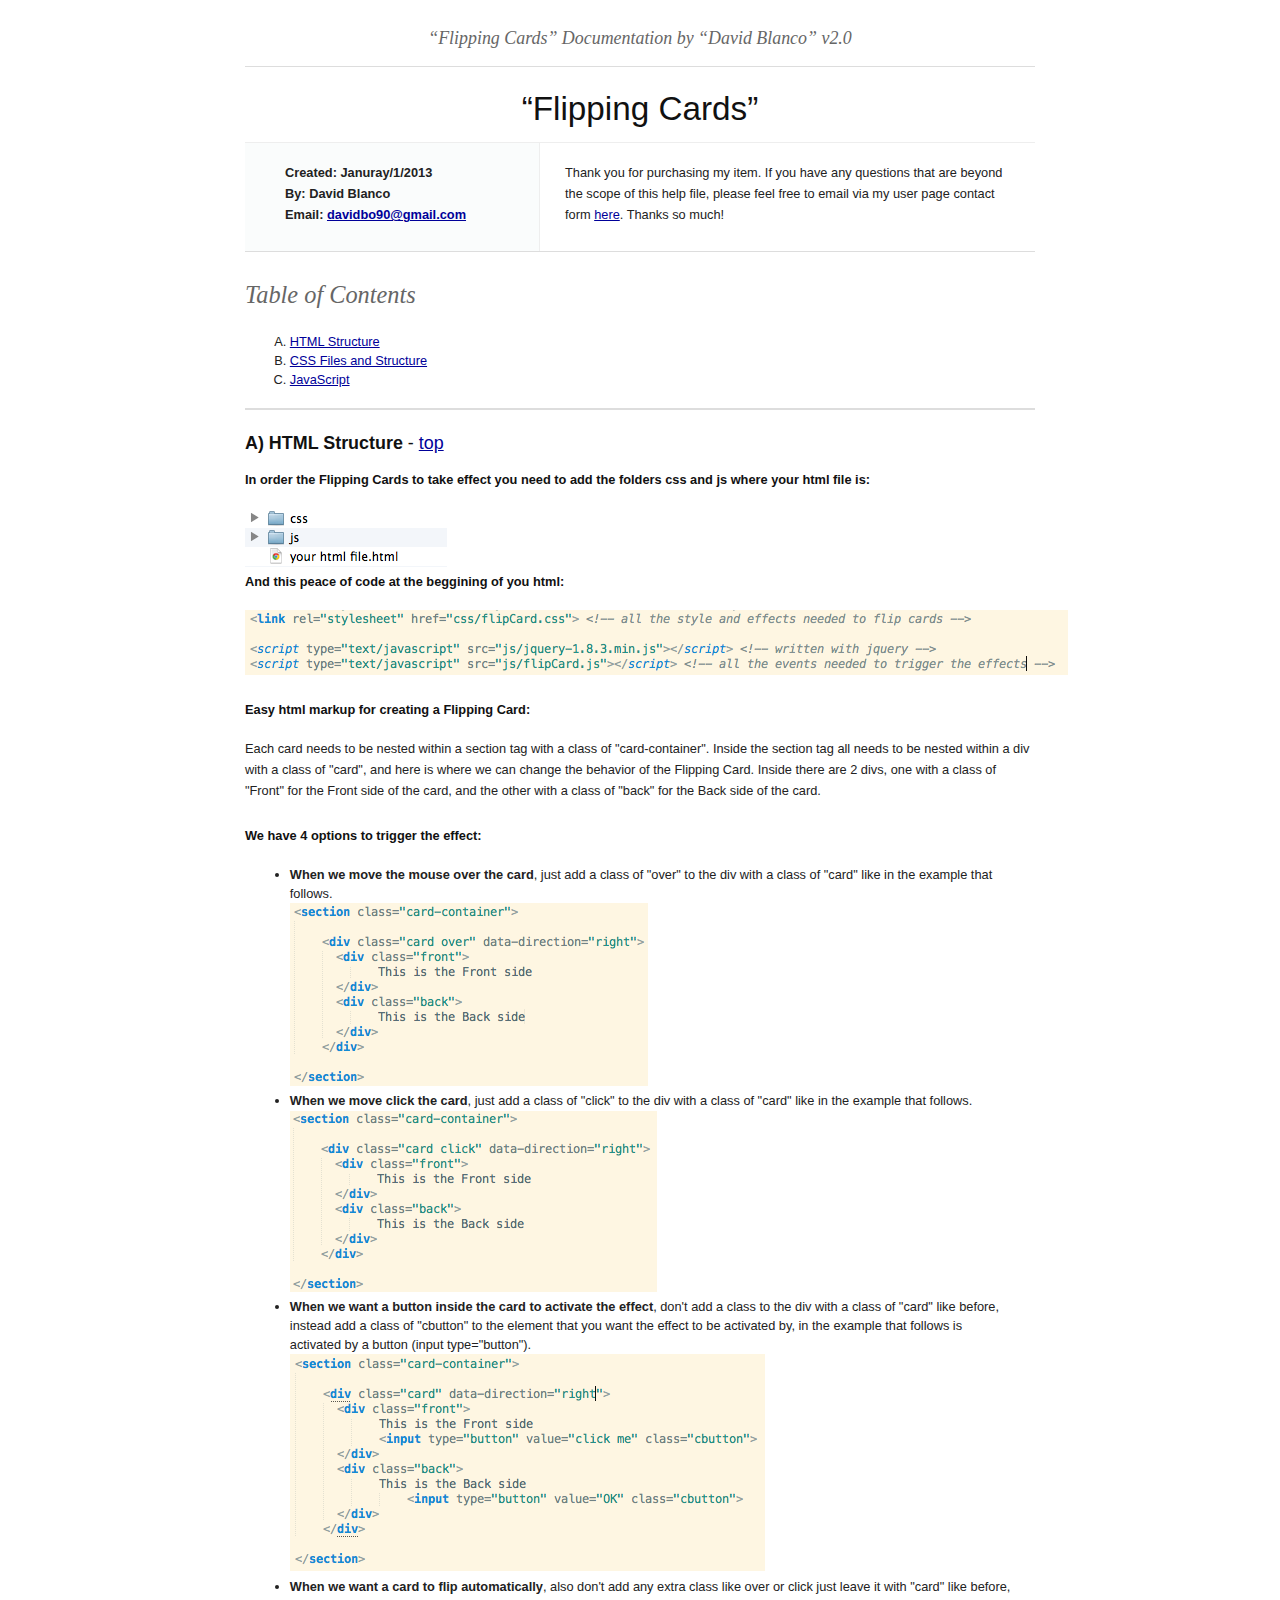
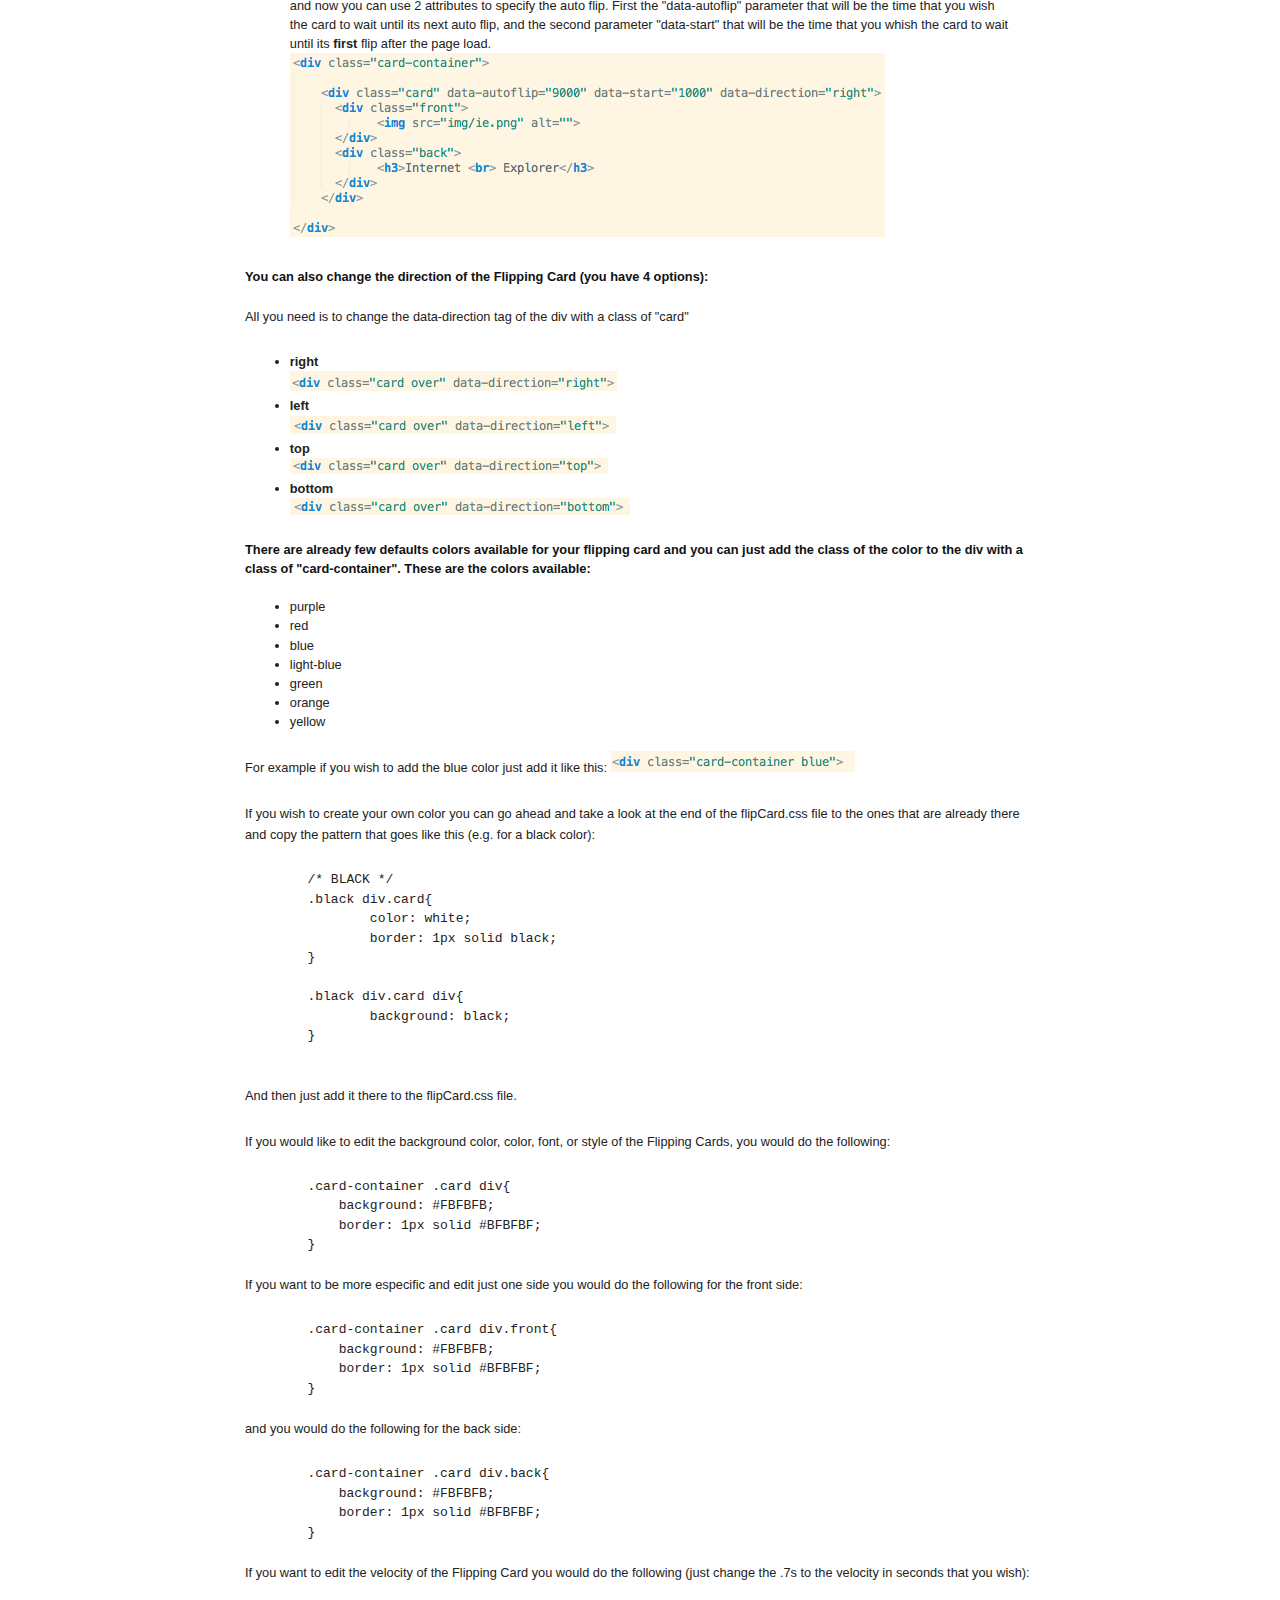
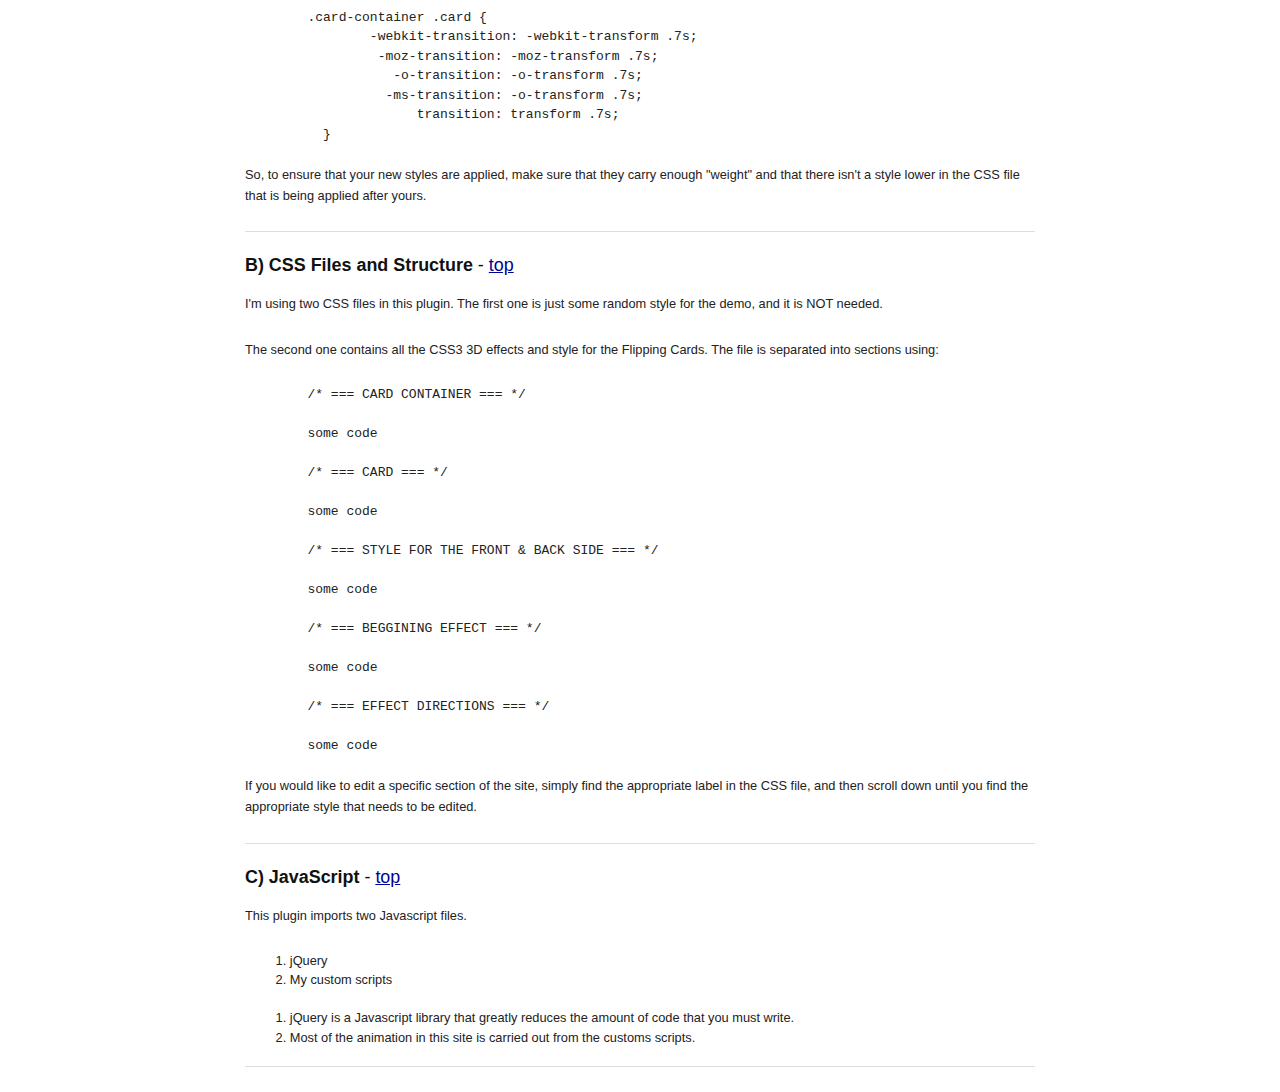
<file: HELP/flippingcard/index.html>
<!DOCTYPE HTML PUBLIC "-//W3C//DTD HTML 4.01//EN" "http://www.w3.org/TR/html4/strict.dtd">
<head lang="en">
	<meta http-equiv="content-type" content="text/html;charset=utf-8">
	<title>Documentation Flipping Cards</title>
	<!-- Framework CSS -->
	<link rel="stylesheet" href="assets/blueprint-css/screen.css" type="text/css" media="screen, projection">
	<link rel="stylesheet" href="assets/blueprint-css/print.css" type="text/css" media="print">
	<!--[if lt IE 8]><link rel="stylesheet" href="assets/blueprint-css/ie.css" type="text/css" media="screen, projection"><![endif]-->
	<link rel="stylesheet" href="assets/blueprint-css/plugins/fancy-type/screen.css" type="text/css" media="screen, projection">
	<style type="text/css" media="screen">
		p, table, hr, .box { margin-bottom:25px; }
		.box p { margin-bottom:10px; }
	</style>
</head>


<body>
	<div class="container">
	
		<h3 class="center alt">&ldquo;Flipping Cards&rdquo; Documentation by &ldquo;David Blanco&rdquo; v2.0</h3>
		
		<hr>
		
		<h1 class="center">&ldquo;Flipping Cards&rdquo;</h1>
		
		<div class="borderTop">
			<div class="span-6 colborder info prepend-1">
				<p class="prepend-top">
					<strong>
					Created: Januray/1/2013<br>
					By: David Blanco<br>
					Email: <a href="mailto:davidbo90@gmail.com.com">davidbo90@gmail.com</a>
					</strong>
				</p>
			</div><!-- end div .span-6 -->		
	
			<div class="span-12 last">
				<p class="prepend-top append-0">Thank you for purchasing my item. If you have any questions that are beyond the scope of this help file, please feel free to email via my user page contact form <a href="http://codecanyon.net/user/davidbo90">here</a>. Thanks so much!</p>
			</div>
		</div><!-- end div .borderTop -->
		
		<hr>
		
		<h2 id="toc" class="alt">Table of Contents</h2>
		<ol class="alpha">
			<li><a href="#htmlStructure">HTML Structure</a></li>
			<li><a href="#cssFiles">CSS Files and Structure</a></li>
			<li><a href="#javascript">JavaScript</a></li>
		</ol>
		
		<hr>
		
		<h3 id="htmlStructure"><strong>A) HTML Structure</strong> - <a href="#toc">top</a></h3>
		<h5>
			In order the Flipping Cards to take effect you need to add the folders css and js where your html file is:
		</h5>
		<img src="assets/images/ss01.png" alt="HTML Structure" />

		<h5>And this peace of code at the beggining of you html:</h5>
		<img src="assets/images/ss0.png" alt="HTML Structure" />

		<br><br>

		<h5>Easy html markup for creating a Flipping Card: <br></h5>
		<p>

			Each card needs to be nested within a section tag with a class of "card-container". Inside the section tag all needs to be nested within a div with a class of "card", and here is where we can change the behavior of the Flipping Card. Inside there are 2 divs, one with a class of "Front" for the Front side of the card, and the other with a class of "back" for the Back side of the card.<br>

			<h5>We have 4 options to trigger the effect:</h5>
			<ul>
				<li>
					<strong>When we move the mouse over the card</strong>, just add a class of "over" to the div with a class of "card" like in the example that follows. <br>
					<img src="assets/images/ss1.png" alt="HTML Structure" />
				</li>
				<li>
					<strong>When we move click the card</strong>, just add a class of "click" to the div with a class of "card" like in the example that follows. <br>
					<img src="assets/images/ss2.png" alt="HTML Structure" />
				</li>
				<li>
					<strong>When we want a button inside the card to activate the effect</strong>, don't add a class to the div with a class of "card" like before, instead add a class of "cbutton" to the element that you want the effect to be activated by, in the example that follows is activated by a button (input type="button"). <br>
					<img src="assets/images/ss3.png" alt="HTML Structure" />
				</li>
				<li>
					<strong>When we want a card to flip automatically</strong>, also don't add any extra class like over or click just leave it with "card" like before, and now you can use 2 attributes to specify the auto flip. First the "data-autoflip" parameter that will be the time that you wish the card to wait until its next auto flip, and the second parameter "data-start" that will be the time that you whish the card to wait until its <strong>first</strong> flip after the page load.
					<img src="assets/images/ss8.png" alt="">
				</li>
			</ul>
		</p>
		
		<h5>You can also change the direction of the Flipping Card (you have 4 options): </h5>
		<p>All you need is to change the data-direction tag of the div with a class of "card"</p>
		<ul>
			<li>
				<strong>right</strong> <br>
				<img src="assets/images/ss4.png" alt="HTML Structure" />
			</li>
			<li>
				<strong>left</strong> <br>
				<img src="assets/images/ss5.png" alt="HTML Structure" />
			</li>
			<li>
				<strong>top</strong> <br>
				<img src="assets/images/ss6.png" alt="HTML Structure" />
			</li>
			<li>
				<strong>bottom</strong> <br>
				<img src="assets/images/ss7.png" alt="HTML Structure" />
			</li>
		</ul>
		
		<h5>There are already few defaults colors available for your flipping card and you can just add the class of the color to the div with a class of "card-container". These are the colors available:</h5>
		<ul>
			<li>purple</li>
			<li>red</li>
			<li>blue</li>
			<li>light-blue</li>
			<li>green</li>
			<li>orange</li>
			<li>yellow</li>
		</ul>

		<p>
			For example if you wish to add the blue color just add it like this:
			<img src="assets/images/ss9.png" alt="">
		</p>
	
		<p>
			If you wish to create your own color you can go ahead and take a look at the end of the flipCard.css file to the ones that are already there and copy the pattern that goes like this (e.g. for a black color):
		</p>

		<pre>
	/* BLACK */
	.black div.card{
		color: white;
		border: 1px solid black;
	}

	.black div.card div{
		background: black; 
	}
		</pre>

		<p>
			And then just add it there to the flipCard.css file.
		</p>

		<p>
			If you would like to edit the background color, color, font, or style of the Flipping Cards, you would do the following:
		</p>

<pre>	.card-container .card div{
	    background: #FBFBFB;
	    border: 1px solid #BFBFBF;
	}
</pre>
		<p>
			If you want to be more especific and edit just one side you would do the following for the front side:
		</p>

<pre>	.card-container .card div.front{
	    background: #FBFBFB;
	    border: 1px solid #BFBFBF;
	}
</pre>
		<p>
			and you would do the following for the back side:
		</p>
<pre>	.card-container .card div.back{
	    background: #FBFBFB;
	    border: 1px solid #BFBFBF;
	}
</pre>

		<p>
			If you want to edit the velocity of the Flipping Card you would do the following (just change the .7s to the velocity in seconds that you wish):
		</p>
<pre>	.card-container .card {
		-webkit-transition: -webkit-transform .7s;
		 -moz-transition: -moz-transform .7s;
		   -o-transition: -o-transform .7s;
		  -ms-transition: -o-transform .7s;
		      transition: transform .7s;
	  }
</pre>	

		<p>So, to ensure that your new styles are applied, make sure that they carry enough "weight" and that there isn't a style lower in the CSS file that is being applied after yours.</p> 

		<hr>

		<h3 id="cssFiles"><strong>B) CSS Files and Structure</strong> - <a href="#toc">top</a></h3>

		<p>I'm using two CSS files in this plugin. The first one is just some random style for the demo, and it is NOT needed. </p> 

		<p>The second one contains all the CSS3 3D effects and style for the Flipping Cards. The file is separated into sections using:</p>  

<pre>	/* === CARD CONTAINER === */

	some code

	/* === CARD === */
	
	some code
	
	/* === STYLE FOR THE FRONT & BACK SIDE === */
	
	some code
	
	/* === BEGGINING EFFECT === */
	
	some code
	
	/* === EFFECT DIRECTIONS === */
	
	some code
</pre>
		
		<p>If you would like to edit a specific section of the site, simply find the appropriate label in the CSS file, and then scroll down until you find the appropriate style that needs to be edited.</p> 


		<hr>
		
		<h3 id="javascript"><strong>C) JavaScript</strong> - <a href="#toc">top</a></h3>
		
		<p>This plugin imports two Javascript files.</p>
		
		<ol>
			<li>jQuery</li>
			<li>My custom scripts</li>
		</ol>
		  
		<ol>
			<li>jQuery is a Javascript library that greatly reduces the amount of code that you must write.</li>
			<li>Most of the animation in this site is carried out from the customs scripts. 
			</li>
		</ol>
		
		<hr>
	</div><!-- end div .container -->
</body>
</html>
</file>
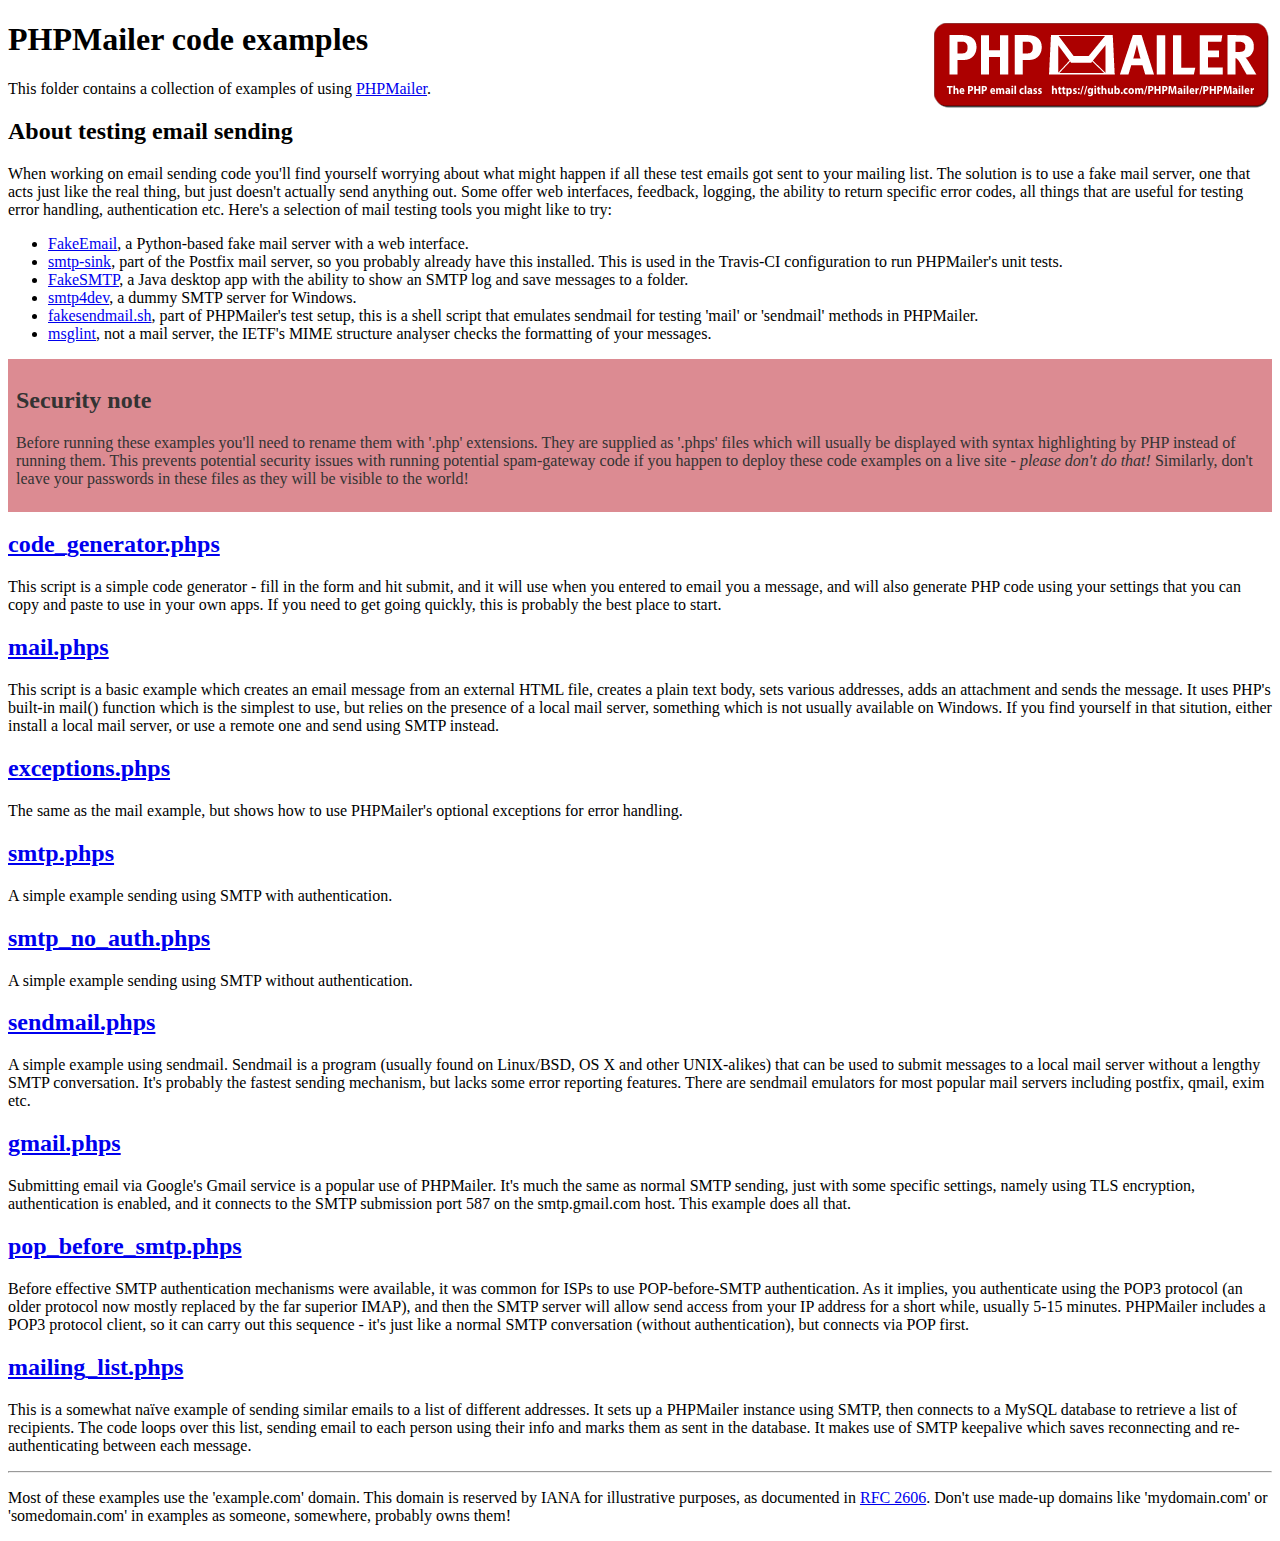
<file: HTML/inc/phpmailer/examples/index.html>
<!DOCTYPE html>
<html>
<head>
	<meta http-equiv="Content-Type" content="text/html; charset=utf-8" />
	<title>PHPMailer Examples</title>
</head>
<body>
<h1>PHPMailer code examples<a href="https://github.com/PHPMailer/PHPMailer"><img src="images/phpmailer.png" style="float:right; border:0;" alt="PHPMailer logo"></a></h1>
<p>This folder contains a collection of examples of using <a href="https://github.com/PHPMailer/PHPMailer">PHPMailer</a>.</p>
<h2>About testing email sending</h2>
<p>When working on email sending code you'll find yourself worrying about what might happen if all these test emails got sent to your mailing list. The solution is to use a fake mail server, one that acts just like the real thing, but just doesn't actually send anything out. Some offer web interfaces, feedback, logging, the ability to return specific error codes, all things that are useful for testing error handling, authentication etc. Here's a selection of mail testing tools you might like to try:</p>
<ul>
  <li><a href="https://github.com/isotoma/FakeEmail">FakeEmail</a>, a Python-based fake mail server with a web interface.</li>
  <li><a href="http://www.postfix.org/smtp-sink.1.html">smtp-sink</a>, part of the Postfix mail server, so you probably already have this installed. This is used in the Travis-CI configuration to run PHPMailer's unit tests.</li>
  <li><a href="https://github.com/Nilhcem/FakeSMTP">FakeSMTP</a>, a Java desktop app with the ability to show an SMTP log and save messages to a folder.</li>
  <li><a href="http://smtp4dev.codeplex.com">smtp4dev</a>, a dummy SMTP server for Windows.</li>
  <li><a href="https://github.com/PHPMailer/PHPMailer/blob/master/test/fakesendmail.sh">fakesendmail.sh</a>, part of PHPMailer's test setup, this is a shell script that emulates sendmail for testing 'mail' or 'sendmail' methods in PHPMailer.</li>
  <li><a href="http://tools.ietf.org/tools/msglint/">msglint</a>, not a mail server, the IETF's MIME structure analyser checks the formatting of your messages.</li>
</ul>
<div style="padding: 8px; color: #333333; background-color: #dc8b92">
<h2>Security note</h2>
<p>Before running these examples you'll need to rename them with '.php' extensions. They are supplied as '.phps' files which will usually be displayed with syntax highlighting by PHP instead of running them. This prevents potential security issues with running potential spam-gateway code if you happen to deploy these code examples on a live site - <em>please don't do that!</em> Similarly, don't leave your passwords in these files as they will be visible to the world!</p>
</div>
<h2><a href="code_generator.phps">code_generator.phps</a></h2>
<p>This script is a simple code generator - fill in the form and hit submit, and it will use when you entered to email you a message, and will also generate PHP code using your settings that you can copy and paste to use in your own apps. If you need to get going quickly, this is probably the best place to start.</p>
<h2><a href="mail.phps">mail.phps</a></h2>
<p>This script is a basic example which creates an email message from an external HTML file, creates a plain text body, sets various addresses, adds an attachment and sends the message. It uses PHP's built-in mail() function which is the simplest to use, but relies on the presence of a local mail server, something which is not usually available on Windows. If you find yourself in that sitution, either install a local mail server, or use a remote one and send using SMTP instead.</p>
<h2><a href="exceptions.phps">exceptions.phps</a></h2>
<p>The same as the mail example, but shows how to use PHPMailer's optional exceptions for error handling.</p>
<h2><a href="smtp.phps">smtp.phps</a></h2>
<p>A simple example sending using SMTP with authentication.</p>
<h2><a href="smtp_no_auth.phps">smtp_no_auth.phps</a></h2>
<p>A simple example sending using SMTP without authentication.</p>
<h2><a href="sendmail.phps">sendmail.phps</a></h2>
<p>A simple example using sendmail. Sendmail is a program (usually found on Linux/BSD, OS X and other UNIX-alikes) that can be used to submit messages to a local mail server without a lengthy SMTP conversation. It's probably the fastest sending mechanism, but lacks some error reporting features. There are sendmail emulators for most popular mail servers including postfix, qmail, exim etc.</p>
<h2><a href="gmail.phps">gmail.phps</a></h2>
<p>Submitting email via Google's Gmail service is a popular use of PHPMailer. It's much the same as normal SMTP sending, just with some specific settings, namely using TLS encryption, authentication is enabled, and it connects to the SMTP submission port 587 on the smtp.gmail.com host. This example does all that.</p>
<h2><a href="pop_before_smtp.phps">pop_before_smtp.phps</a></h2>
<p>Before effective SMTP authentication mechanisms were available, it was common for ISPs to use POP-before-SMTP authentication. As it implies, you authenticate using the POP3 protocol (an older protocol now mostly replaced by the far superior IMAP), and then the SMTP server will allow send access from your IP address for a short while, usually 5-15 minutes. PHPMailer includes a POP3 protocol client, so it can carry out this sequence - it's just like a normal SMTP conversation (without authentication), but connects via POP first.</p>
<h2><a href="mailing_list.phps">mailing_list.phps</a></h2>
<p>This is a somewhat naïve example of sending similar emails to a list of different addresses. It sets up a PHPMailer instance using SMTP, then connects to a MySQL database to retrieve a list of recipients. The code loops over this list, sending email to each person using their info and marks them as sent in the database. It makes use of SMTP keepalive which saves reconnecting and re-authenticating between each message.</p>
<hr>
<p>Most of these examples use the 'example.com' domain. This domain is reserved by IANA for illustrative purposes, as documented in <a href="http://tools.ietf.org/html/rfc2606">RFC 2606</a>. Don't use made-up domains like 'mydomain.com' or 'somedomain.com' in examples as someone, somewhere, probably owns them!</p>
</body>
</html>
</file>
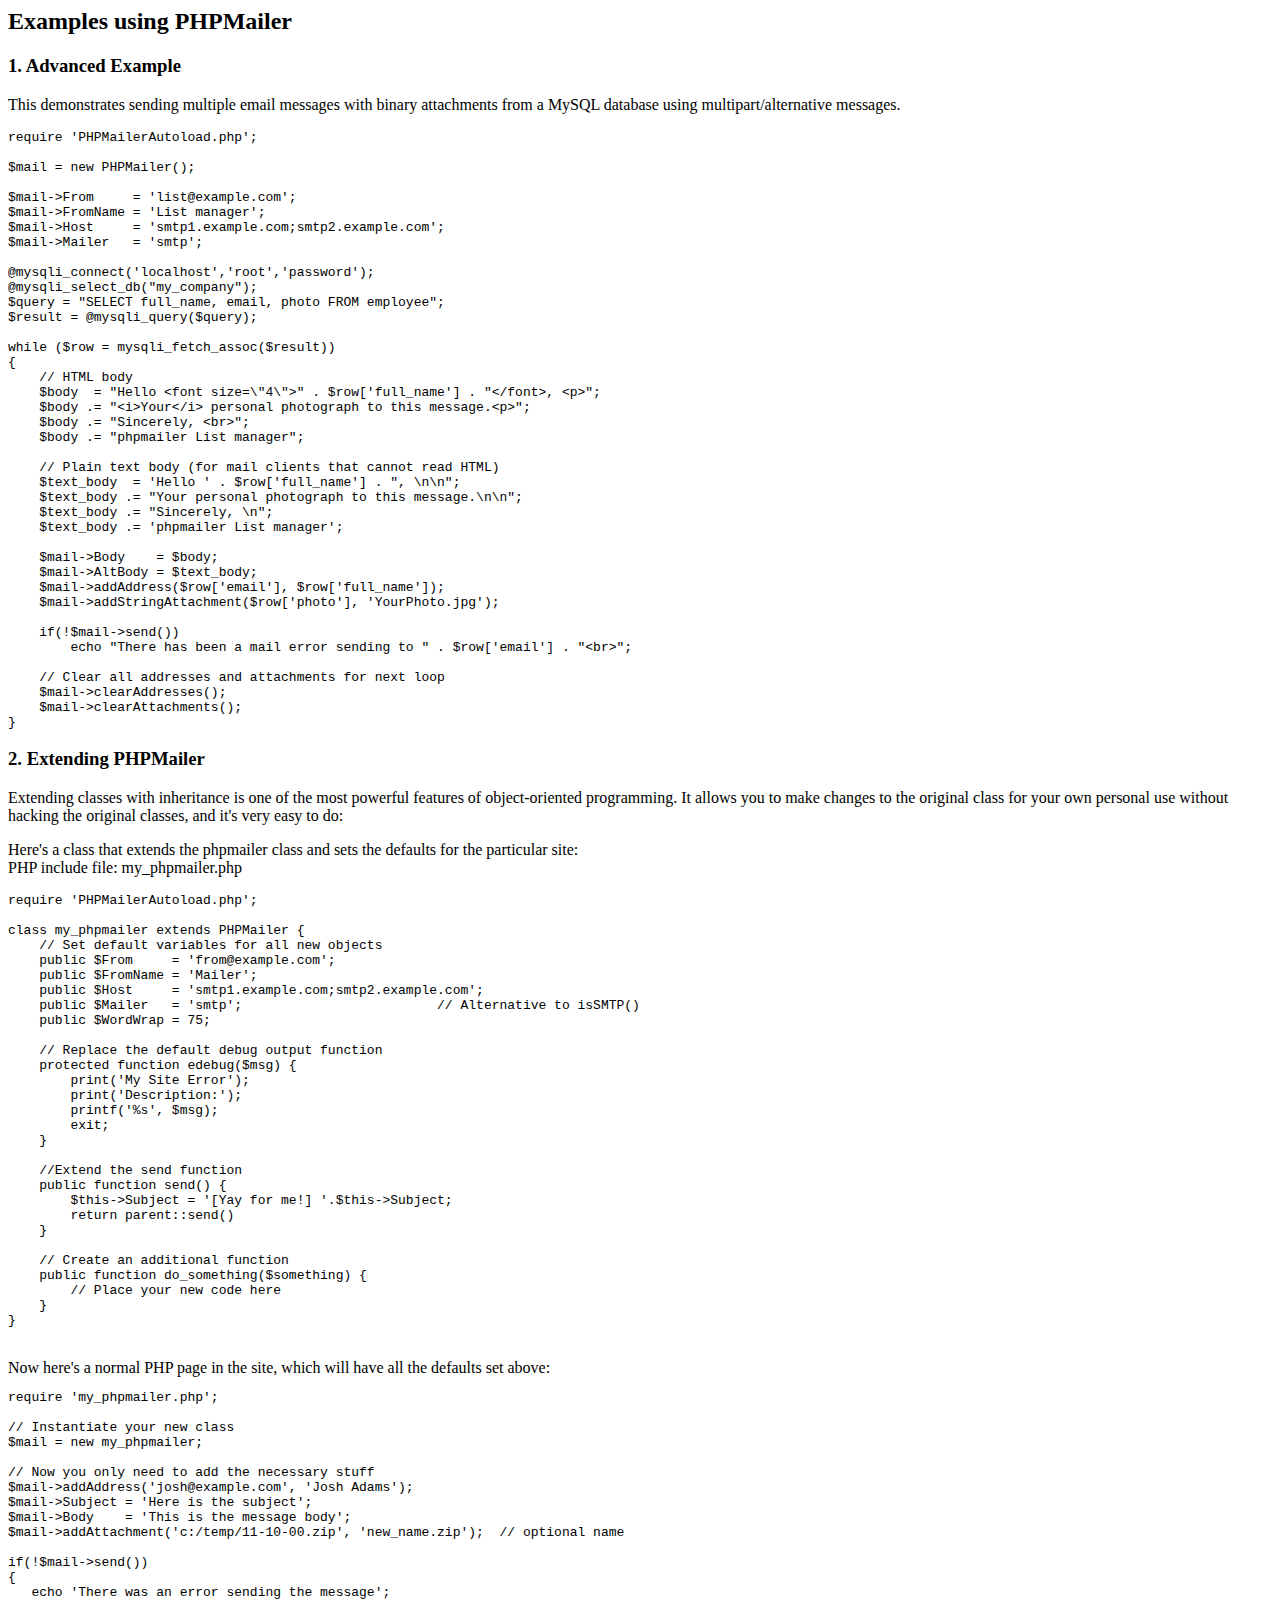
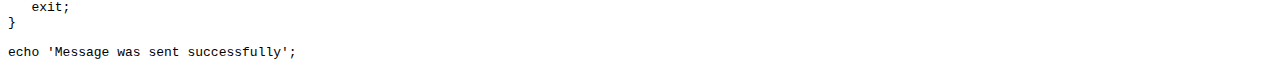
<file: HTML/inc/phpmailer/docs/extending.html>
<html>
<head>
<title>Examples using phpmailer</title>
</head>

<body>

<h2>Examples using PHPMailer</h2>

<h3>1. Advanced Example</h3>
<p>

This demonstrates sending multiple email messages with binary attachments
from a MySQL database using multipart/alternative messages.<p>

<pre>
require 'PHPMailerAutoload.php';

$mail = new PHPMailer();

$mail->From     = 'list@example.com';
$mail->FromName = 'List manager';
$mail->Host     = 'smtp1.example.com;smtp2.example.com';
$mail->Mailer   = 'smtp';

@mysqli_connect('localhost','root','password');
@mysqli_select_db("my_company");
$query = "SELECT full_name, email, photo FROM employee";
$result = @mysqli_query($query);

while ($row = mysqli_fetch_assoc($result))
{
    // HTML body
    $body  = "Hello &lt;font size=\"4\"&gt;" . $row['full_name'] . "&lt;/font&gt;, &lt;p&gt;";
    $body .= "&lt;i&gt;Your&lt;/i&gt; personal photograph to this message.&lt;p&gt;";
    $body .= "Sincerely, &lt;br&gt;";
    $body .= "phpmailer List manager";

    // Plain text body (for mail clients that cannot read HTML)
    $text_body  = 'Hello ' . $row['full_name'] . ", \n\n";
    $text_body .= "Your personal photograph to this message.\n\n";
    $text_body .= "Sincerely, \n";
    $text_body .= 'phpmailer List manager';

    $mail->Body    = $body;
    $mail->AltBody = $text_body;
    $mail->addAddress($row['email'], $row['full_name']);
    $mail->addStringAttachment($row['photo'], 'YourPhoto.jpg');

    if(!$mail->send())
        echo "There has been a mail error sending to " . $row['email'] . "&lt;br&gt;";

    // Clear all addresses and attachments for next loop
    $mail->clearAddresses();
    $mail->clearAttachments();
}
</pre>
<p>

<h3>2. Extending PHPMailer</h3>
<p>

Extending classes with inheritance is one of the most
powerful features of object-oriented programming. It allows you to make changes to the
original class for your own personal use without hacking the original
classes, and it's very easy to do:

<p>
Here's a class that extends the phpmailer class and sets the defaults
for the particular site:<br>
PHP include file: my_phpmailer.php
<p>

<pre>
require 'PHPMailerAutoload.php';

class my_phpmailer extends PHPMailer {
    // Set default variables for all new objects
    public $From     = 'from@example.com';
    public $FromName = 'Mailer';
    public $Host     = 'smtp1.example.com;smtp2.example.com';
    public $Mailer   = 'smtp';                         // Alternative to isSMTP()
    public $WordWrap = 75;

    // Replace the default debug output function
    protected function edebug($msg) {
        print('My Site Error');
        print('Description:');
        printf('%s', $msg);
        exit;
    }

    //Extend the send function
    public function send() {
        $this->Subject = '[Yay for me!] '.$this->Subject;
        return parent::send()
    }

    // Create an additional function
    public function do_something($something) {
        // Place your new code here
    }
}
</pre>
<br>
Now here's a normal PHP page in the site, which will have all the defaults set above:<br>

<pre>
require 'my_phpmailer.php';

// Instantiate your new class
$mail = new my_phpmailer;

// Now you only need to add the necessary stuff
$mail->addAddress('josh@example.com', 'Josh Adams');
$mail->Subject = 'Here is the subject';
$mail->Body    = 'This is the message body';
$mail->addAttachment('c:/temp/11-10-00.zip', 'new_name.zip');  // optional name

if(!$mail->send())
{
   echo 'There was an error sending the message';
   exit;
}

echo 'Message was sent successfully';
</pre>
</body>
</html>
</file>
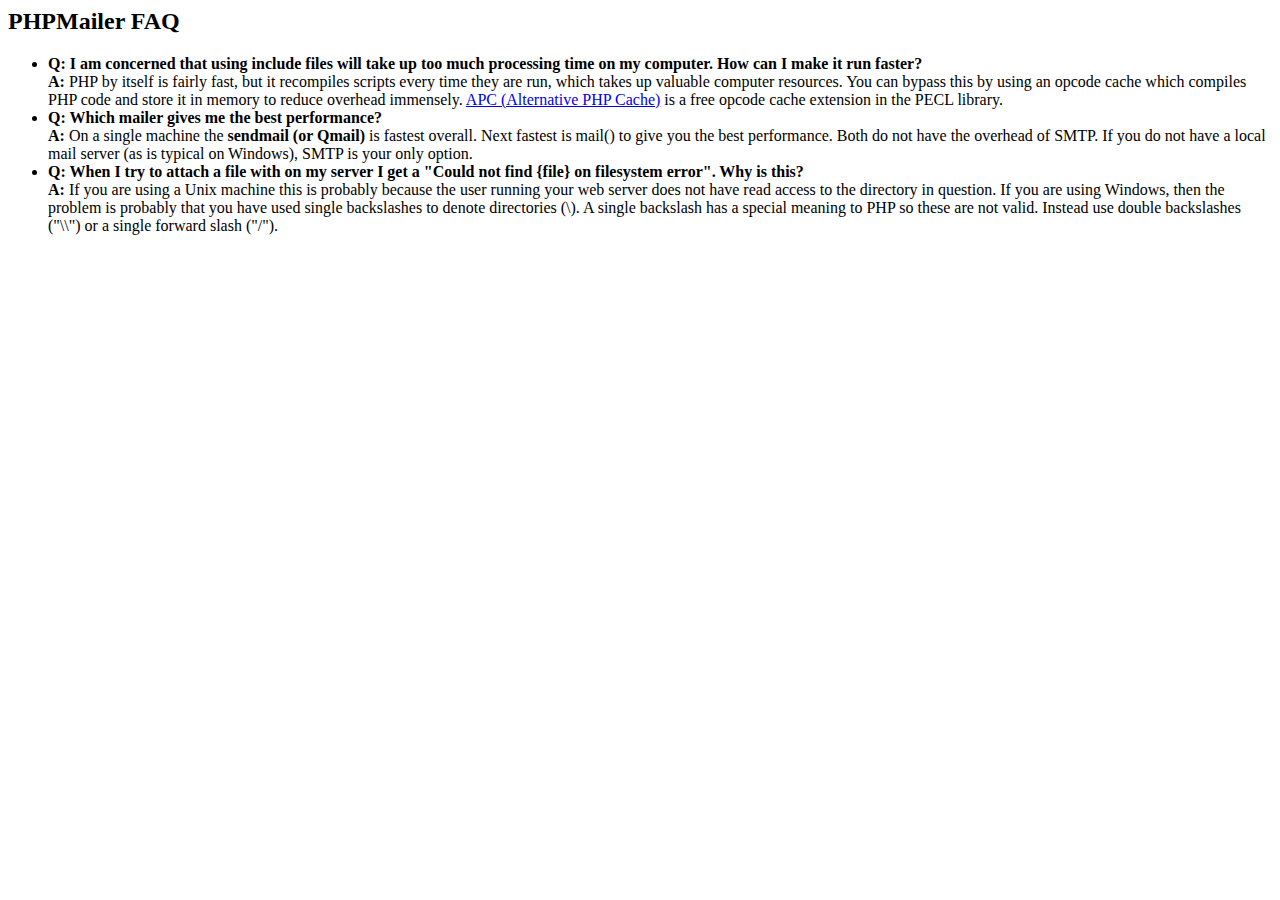
<file: HTML/inc/phpmailer/docs/faq.html>
﻿<html>
<head>
<title>PHPMailer FAQ</title>
</head>
<body>
<h2>PHPMailer FAQ</h2>
<ul>
    <li><strong>Q: I am concerned that using include files will take up too much
    processing time on my computer. How can I make it run faster?</strong><br>
    <strong>A:</strong> PHP by itself is fairly fast, but it recompiles scripts every time they are run, which takes up valuable
    computer resources. You can bypass this by using an opcode cache which compiles
    PHP code and store it in memory to reduce overhead immensely. <a href="http://www.php.net/apc/">APC
    (Alternative PHP Cache)</a> is a free opcode cache extension in the PECL library.</li>
    <li><strong>Q: Which mailer gives me the best performance?</strong><br>
    <strong>A:</strong> On a single machine the <strong>sendmail (or Qmail)</strong> is fastest overall.
    Next fastest is mail() to give you the best performance. Both do not have the overhead of SMTP.
    If you do not have a local mail server (as is typical on Windows), SMTP is your only option.</li>
    <li><strong>Q: When I try to attach a file with on my server I get a
    "Could not find {file} on filesystem error". Why is this?</strong><br>
    <strong>A:</strong> If you are using a Unix machine this is probably because the user
    running your web server does not have read access to the directory in question. If you are using Windows,
    then the problem is probably that you have used single backslashes to denote directories (\).
    A single backslash has a special meaning to PHP so these are not
    valid. Instead use double backslashes ("\\") or a single forward
    slash ("/").</li>
</ul>
</body>
</html>
</file>
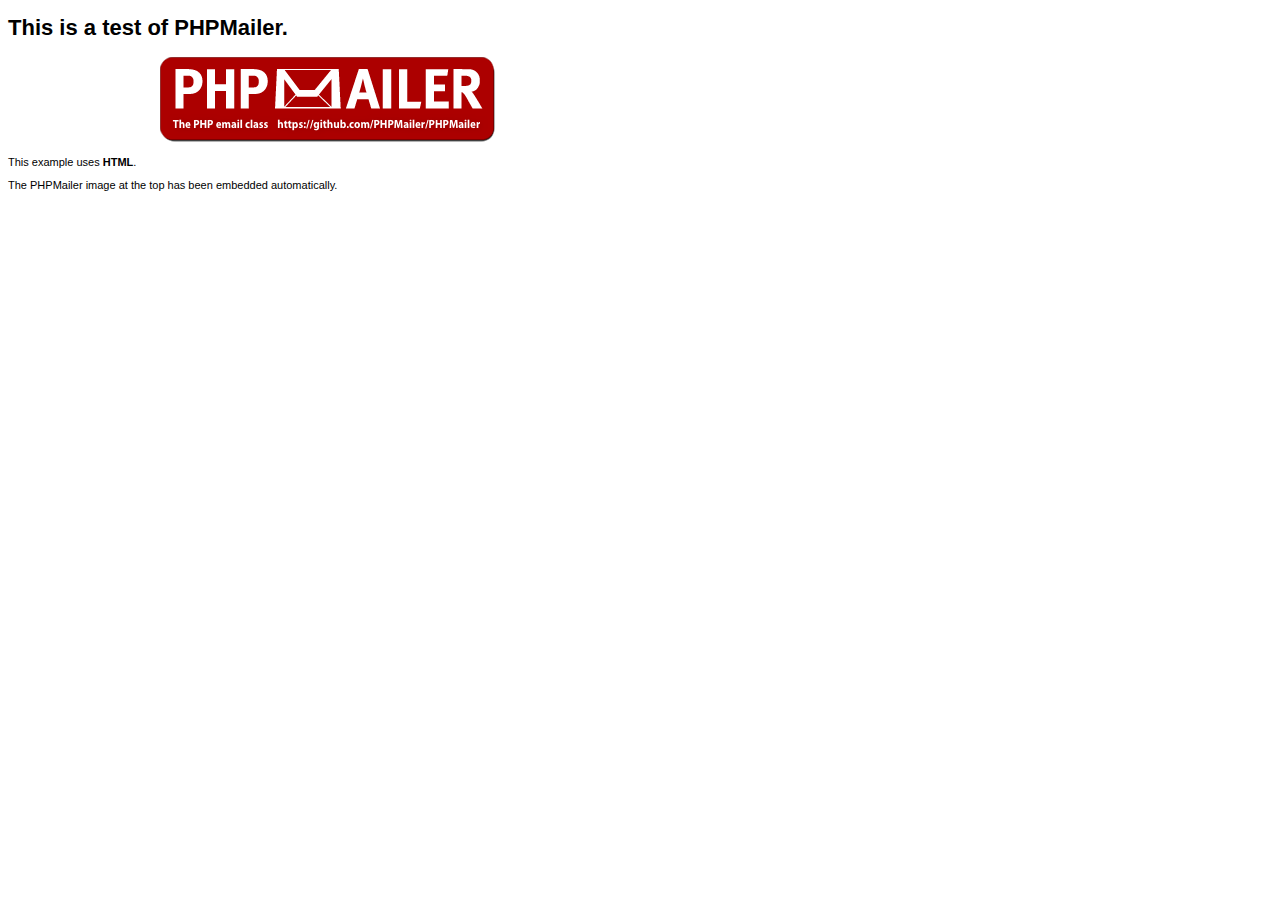
<file: HTML/inc/phpmailer/examples/contents.html>
<!DOCTYPE HTML PUBLIC "-//W3C//DTD HTML 4.01 Transitional//EN" "http://www.w3.org/TR/html4/loose.dtd">
<html>
<head>
  <meta http-equiv="Content-Type" content="text/html; charset=utf-8">
  <title>PHPMailer Test</title>
</head>
<body>
  <div style="width: 640px; font-family: Arial, Helvetica, sans-serif; font-size: 11px;">
    <h1>This is a test of PHPMailer.</h1>
    <div align="center">
      <a href="https://github.com/PHPMailer/PHPMailer/"><img src="images/phpmailer.png" height="90" width="340" alt="PHPMailer rocks"></a>
    </div>
    <p>This example uses <strong>HTML</strong>.</p>
    <p>The PHPMailer image at the top has been embedded automatically.</p>
  </div>
</body>
</html>
</file>
<file: HTML/css/flipCard.css>
div.fc_card-container img{
	position: static !important;
}


/* === CARD CONTAINER === */
div.card-container {
	position: relative;
	height: 180px;

	display: block;
	padding: 0;
	margin: 0 0 20px 0;
	
	-webkit-perspective: 1000px;
	   -moz-perspective: 1000px;
	     -o-perspective: 1000px;
	    -ms-perspective: 1000px;
	        perspective: 1000px;

}

/* === CARD === */

.card-container .card {
	border-radius: 0px;

	width: 100%;
	height: 100%;
	position: absolute;

	display: inline-block;
	padding: 0;
	margin: 0;

	-webkit-transition: -webkit-transform .7s;
	 -moz-transition: -moz-transform .7s;
	   -o-transition: -o-transform .7s;
	  -ms-transition: -o-transform .7s;
	      transition: transform .7s;

	-webkit-transform-style: preserve-3d;
	   -moz-transform-style: preserve-3d;
	     -o-transform-style: preserve-3d;
	    -ms-transform-style: preserve-3d;
	        transform-style: preserve-3d;
}

/* === STYLE FOR THE FRONT & BACK SIDE === */

.card-container .card>div{	
	border-radius: 0px;
	
	height: 100%;
	width: 100%;
	position: absolute;
    text-align: center;
	
	margin: 0;

	-webkit-box-sizing:border-box;
	   -moz-box-sizing:border-box;
	    -ms-box-sizing:border-box;
	        box-sizing:border-box;


	-webkit-backface-visibility: hidden;
	   -moz-backface-visibility: hidden;
	     -o-backface-visibility: hidden;
	    -ms-backface-visibility: hidden;
	        backface-visibility: hidden;
}

/* === BEGGINING EFFECT === */

.card-container .card[data-direction="top"] .back, .card-container .card[data-direction="bottom"] .back{
	-webkit-transform: rotateX(180deg);
	   -moz-transform: rotateX(180deg);
	     -o-transform: rotateX(180deg);
	    -ms-transform: rotateX(180deg);
	        transform: rotateX(180deg);
}
.card-container .card[data-direction="right"] .back, .card-container .card[data-direction="left"] .back{
	-webkit-transform: rotateY(180deg);
	 -moz-transform: rotateY(180deg);
	   -o-transform: rotateY(180deg);
	  -ms-transform: rotateY(180deg);
	      transform: rotateY(180deg);
}

/* === EFFECT DIRECTIONS === */

.flipping-right {
	-webkit-transform: rotateY(180deg);
	 -moz-transform: rotateY(180deg);
	   -o-transform: rotateY(180deg);
	  -ms-transform: rotateY(180deg);
	      transform: rotateY(180deg);
}

.flipping-left {
	-webkit-transform: rotateY(-180deg);
	 -moz-transform: rotateY(-180deg);
	   -o-transform: rotateY(-180deg);
	  -ms-transform: rotateY(-180deg);
	      transform: rotateY(-180deg);
}

.flipping-top {
	-webkit-transform: rotateX(180deg);
	 -moz-transform: rotateX(180deg);
	   -o-transform: rotateX(180deg);
	  -ms-transform: rotateX(180deg);
	      transform: rotateX(180deg);
}

.flipping-bottom {
	-webkit-transform: rotateX(-180deg);
	 -moz-transform: rotateX(-180deg);
	   -o-transform: rotateX(-180deg);
	  -ms-transform: rotateX(-180deg);
	      transform: rotateX(-180deg);
}


/* SOME METRO COLOR THEMES */
	
	/* PURPLE */
	.purple div.card{
		color: white;
		border:0;
	}

	.purple div.card>div{
		background: #791869;
	}
	
	/* RED */
	.red div.card{
		color: white;
		border:0;
	}

	.red div.card>div{
		background:#C23B3D;
	}

	/* LIGHT-BLUE */
	.light-blue div.card{
		color: white;
		border:0;
	}

	.light-blue div.card>div{
		background:#00AFF0;
	}

	/* GREEN */
	.green div.card{
		color: white;
		border:0;
	}

	.green div.card>div{
		background:#88B500;
	}

	/* ORANGE */
	.orange div.card{
		color: white;
		border:0;
	}

	.orange div.card>div{
		background:#CF3F20;
	}

	/* BLUE */
	.blue div.card{
		color: white;
		border:0;
	}

	.blue div.card>div{
		background:#0C5CEA;
	}

	
	/* YELLOW */
	.yellow div.card{
		color: white;
		border:0;
	}

	.yellow div.card>div{
		background: #F27A00; 
	}


	.noCSS3Container{
		-webkit-perspective: none !important;
		   -moz-perspective: none !important;
			 -o-perspective: none !important;
		    -ms-perspective: none !important;
				perspective: none !important; 
	}

	.noCSS3Card{
		-webkit-transition: none !important;
		   -moz-transition: none !important;
		     -o-transition: none !important;
		    -ms-transition: none !important;
			    transition: none !important;

		-webkit-transform-style: none !important;
		   -moz-transform-style: none !important;
		     -o-transform-style: none !important;
		    -ms-transform-style: none !important;
		        transform-style: none !important;
	}

	.noCSS3Sides{
		-webkit-backface-visibility: visible !important;
		   -moz-backface-visibility: visible !important;
		     -o-backface-visibility: visible !important;
		    -ms-backface-visibility: visible !important;
		        backface-visibility: visible !important;

		-webkit-transform: none !important;
		   -moz-transform: none !important;
		     -o-transform: none !important;
		    -ms-transform: none !important;
		        transform: none !important;
	}
</file>
<file: HTML/css/main.css>
/* EVENTIAL CSS 

	1. CORE CSS
	2. NAVIGATION
	3. TOP
	   - Countdown
	4. OVERVIEW
	   - Milestone
	5. SPEAKERS
	6. SCHEDULE
	7. VENUE
	8. TESTIMONIAL
	9. SPONSORS
	10. SUBSCRIBE
	11. FAQ & GALLERY
	12. REGISTER
	13. CONTACT 
	14. MISC.
		- Form Elements
		- Buttons
		- Preload	
*/


/* CORE CSS */

@font-face {
    font-family: 'sinkin_sans200_x_light';
    src: url('../fonts/SinkinSans-200XLight-webfont.eot');
    src: url('../fonts/SinkinSans-200XLight-webfont.eot?#iefix') format('embedded-opentype'),
         url('../fonts/SinkinSans-200XLight-webfont.woff') format('woff'),
         url('../fonts/SinkinSans-200XLight-webfont.ttf') format('truetype'),
         url('../fonts/SinkinSans-200XLight-webfont.svg#sinkin_sans200_x_light') format('svg');
    font-weight: normal;
    font-style: normal;

}

@font-face {
    font-family: 'sinkin_sans300_light';
    src: url('../fonts/SinkinSans-300Light-webfont.eot');
    src: url('../fonts/SinkinSans-300Light-webfont.eot?#iefix') format('embedded-opentype'),
         url('../fonts/SinkinSans-300Light-webfont.woff') format('woff'),
         url('../fonts/SinkinSans-300Light-webfont.ttf') format('truetype'),
         url('../fonts/SinkinSans-300Light-webfont.svg#sinkin_sans300_light') format('svg');
    font-weight: normal;
    font-style: normal;

}

@font-face {
    font-family: 'sinkin_sans400_regular';
    src: url('../fonts/SinkinSans-400Regular-webfont.eot');
    src: url('../fonts/SinkinSans-400Regular-webfont.eot?#iefix') format('embedded-opentype'),
         url('../fonts/SinkinSans-400Regular-webfont.woff') format('woff'),
         url('../fonts/SinkinSans-400Regular-webfont.ttf') format('truetype'),
         url('../fonts/SinkinSans-400Regular-webfont.svg#sinkin_sans400_regular') format('svg');
    font-weight: normal;
    font-style: normal;

}

@font-face {
    font-family: 'sinkin_sans600_semibold';
    src: url('../fonts/SinkinSans-600SemiBold-webfont.eot');
    src: url('../fonts/SinkinSans-600SemiBold-webfont.eot?#iefix') format('embedded-opentype'),
         url('../fonts/SinkinSans-600SemiBold-webfont.woff') format('woff'),
         url('../fonts/SinkinSans-600SemiBold-webfont.ttf') format('truetype'),
         url('../fonts/SinkinSans-600SemiBold-webfont.svg#sinkin_sans600_semibold') format('svg');
    font-weight: normal;
    font-style: normal;

}

@font-face {
    font-family: 'sinkin_sans700_bold';
    src: url('../fonts/SinkinSans-700Bold-webfont.eot');
    src: url('../fonts/SinkinSans-700Bold-webfont.eot?#iefix') format('embedded-opentype'),
         url('../fonts/SinkinSans-700Bold-webfont.woff') format('woff'),
         url('../fonts/SinkinSans-700Bold-webfont.ttf') format('truetype'),
         url('../fonts/SinkinSans-700Bold-webfont.svg#sinkin_sans700_bold') format('svg');
    font-weight: normal;
    font-style: normal;

}



body {
	font-family:'sinkin_sans300_light';
	font-size:1.4em;
	line-height:1.5em;
	overflow-x:hidden;
}

section {
	padding:35px 0;
}

h2 {
	font-family:'sinkin_sans600_semibold';
	font-size:27px;
	margin-top:0;
	margin-bottom:40px;
}

h3 {
	font-family:'sinkin_sans600_semibold';
}

h4 {
	font-family:'sinkin_sans400_regular';
	font-size:17px;
	letter-spacing:-1px;
	margin-bottom:5px;
	text-align: center;	
}

.lead {
	font-family:'sinkin_sans400_regular';
	font-size:17px;
	letter-spacing:1px;
}

.uppercase {
	text-transform:uppercase;
}


html, body {
	margin:0;
	padding:0;
	height:100%;
}

/* NAVIGATION */

.navbar {
	-webkit-transition: background .5s ease-in-out,padding .5s ease-in-out;
        -moz-transition: background .5s ease-in-out,padding .5s ease-in-out;
        transition: background .5s ease-in-out,padding .5s ease-in-out;
}

.navbar-custom {
	font-family:'sinkin_sans700_bold';
	font-size:12px;
	border-radius:0;
	margin-bottom:0;
	padding:30px 0;
}

.navbar-brand {
	padding:0 15px;
}

.navbar-custom .navbar-nav > li > a:hover {
	-webkit-transition: all 0.3s;
	-moz-transition: all 0.3s;
	transition: all 0.3s;
}

.top-nav-collapse {
	padding: 15px 0;
}


/* TOP */

#top {
	/*background:url(../img/top-bg.png) bottom center no-repeat;*/
	/*background image size: 1920 x 700 */
	width:100%;
	height:100%;
	margin-bottom:15x;
	position:relative;
	display:table;
	background-size:cover;
	background:  linear-gradient(
      rgba(0, 0, 0, 0.80), rgba(0, 0, 0, 0.80)),	
      url(../img/top_background.jpg) bottom center no-repeat;
	-webkit-background-size:cover;
	-moz-background-size:cover;
}

#top h1 {
	font-family:'Economica';
	font-size:100px;
}

/* Countdown */

.countdown {
	display:table-cell;
	vertical-align:middle;
}

#countdown {
	margin:40px 0 70px 0;

}

#countdown .countdown_amount {
	font-family:'Economica';
	font-size:50px;
	margin-bottom:10px;
}

#countdown .countdown_section {
	font-family:'sinkin_sans200_x_light';
	font-size:10px;
}


/* OVERVIEW */


#overview h2 {
	margin:10px 0;
}


#overview h3 span {
	font-size:30px;
	vertical-align:middle;
}

#overview h4 {
	margin-bottom:20px;
}

#overview .lead {
	letter-spacing:0px;
}

/* Milestone */

#milestone {
	width: 100%;
	padding:30px 0;
	overflow: hidden;
	z-index: 0;
	height:auto;
	display:table;
}

.fact {
	text-transform:uppercase;
	display:table-cell;
	vertical-align:middle;

}

.fact .timer {
	font-family:'sinkin_sans200_x_light'; 
	font-size:55px;
	line-height:55px;
}

.fact p {
	font-size:13px;
	font-family:'sinkin_sans700_bold';
	letter-spacing:1px;
}

.fact i {
	vertical-align:middle;
	margin:10px 0 5px 0;
}


/* SPEAKER */

.speaker {
	margin-bottom:30px;
}

.speaker img {
	width:100%;
	display: block;
}

.speaker figure {
	overflow: hidden;
	position: relative;
	display:table;
	width:100%;
}

.speaker figcaption {
	display: table-cell;
	width:100%;
	height:100%;
	left: 0;
	opacity: 0;
	padding:15px;
	position: absolute;
	right: 0;
	top: 0;
	-webkit-transition: all 300ms;
	   -moz-transition: all 300ms;
	        transition: all 300ms;
	-webkit-transition-delay: 100ms;
	   -moz-transition-delay: 100ms;
	        transition-delay: 100ms;
}
 
.speaker figcaption p {
	font-size: 0.8em;
}

.speaker:hover figcaption {
	opacity: 1;
}

.speaker:hover, .speaker:active {
-webkit-tap-highlight-color: rgba(0,0,0,0);
-webkit-user-select: none;
-webkit-touch-callout: none
}

.speaker .social {
	position:absolute;
	bottom:0px;
	right:10px;
}

.speaker a,
.speaker .social a {
	text-decoration:none;
	margin:0;
	padding:0;
}
.speaker a:hover,
.speaker .social a:hover{
	text-decoration:none;
	-webkit-transition: all 0.3s;
	-moz-transition: all 0.3s;
	transition: all 0.3s;
}

.speaker .title {
	font-family:'sinkin_sans200_x_light';
	font-size:12px;
}


/* speaker detail popup */

#speaker-detail {
	padding:45px;
}

#speaker-detail h2 {
	font-size:22px;
	margin-bottom:10px;
}

#speaker-detail h3 {
	font-size:16px;
	margin-top:10px;
}

#speaker-detail a {
	font-size:13px;
	margin-top:5px;
}

#speaker-detail a:hover {
	text-decoration:none;
}

#speaker-detail i {
	vertical-align:middle;
}
	

/* SCHEDULE */

.event {
	display:table;
	width:100%;
	border-spacing: 10px 5px;
	height: 110px; 
}

.event-inner {
	display: table-row;
}

.event h3 {
	margin-top:0;
	font-size:17px;
}

.event .icon {
	width:16%;
	padding:5px;
	text-align:center;
	display:table-cell;
	vertical-align:middle;
}

.event .icon i {
	display: block;
	margin-bottom: 10px;
}

.event .icon .time {
	font-family:'Economica';
	font-size:22px;
	font-weight:700;
}

.event .description {
	padding:15px;
	display:table-cell;
	vertical-align:middle;
}

.event .description p {
	font-size:14px;
}

.event .name {
	font-family:'sinkin_sans600_semibold';
	font-size:14px;
}


/* Schedule Pagination */

#days .item {
	margin:10px;
	padding:10px;
}

#days .item:hover,
#days .item:active {
	-webkit-transition: all 0.3s;
	-moz-transition: all 0.3s;
	transition: all 0.3s;
}

#days .item h4,
#days .item h5 {
	font-family:'sinkin_sans600_semibold';
	margin-bottom:10px;
	text-align:center;
	cursor:pointer;
}


/* VENUE */

#venue {
	padding:0 0 10px 0;
}

.venue {
	background:url(../img/venue-bg.png) bottom center no-repeat;
	width:100%;
	height:auto;
	min-height:540px;
	margin-bottom:15px;
	position:relative;
}

.venue-address {
	padding:15px;
	margin:0 15px;
	min-height:250px;
	position:absolute;
	bottom:0;
}

#venue h3 {
	margin:30px 0;
}

#venue .venue-address h2 {
	margin:0 0 15px 0;
}

#venue h4 {
	font-family:'sinkin_sans600_semibold';
	margin-bottom:15px;
}

.venue .address {
	font-size:21px;
	margin-top:25px;
}

#venue i {
	margin:0 10px 0 0;
 	float:left;
	vertical-align:middle;
}


/* TESTIMONIAL */

#testimonial {
	background:url(../img/testimonial-bg.png) bottom center no-repeat fixed;
	width:100%;
	height:auto;
	min-height:225px;
	margin-bottom:15px;
	padding:10px 0 20px 0;
	background-size:cover;
	-webkit-background-size:cover;
	-moz-background-size:cover;
}

#testimonial .item {
	margin:0 15px;
}

#testimonial img {
	margin-bottom:20px;
	vertical-align:middle;
}


#testimonial .item div {
	display:table-cell;
	vertical-align:middle;
}

#testimonial p {
	font-size:17px;
}

#testimonial h4 {
	font-family:'sinkin_sans700_bold';
	letter-spacing:1px;
	margin:0;
}

#quote {
	padding-top:30px;
}


/* SPONSOR */

#sponsors .lead {
	font-size:20px;
}

#sponsors h3 {
	font-size:20px;
}


/* SUBSCRIBE */

#subscribe {
	background:url(../img/subscribe-bg.png) bottom center no-repeat fixed;
	padding:50px 0;
	background-size:cover;
	-webkit-background-size:cover;
	-moz-background-size:cover;
}

#subscribe h3 {
	margin-bottom:20px;
}

#subscribe input {
	border-radius:4px;
}

#subscribe .button {
	margin:0;
}


/* FAQ - GALLERY */

#faq-gallery {
	padding:70px 0;
}

#faq-gallery p {
	margin-bottom:20px;
}

#faq-gallery a:hover {
	text-decoration:none;
}

#faq i {
	margin-right:10px;
	vertical-align:middle;
}

#gallery img {
	margin-bottom:30px;
}

#gallery img:hover {
	opacity:0.5;
	filter:Alpha(opacity=50); /* IE8 and earlier */
	-webkit-transition: all 0.3s;
	-moz-transition: all 0.3s;
	transition: all 0.3s;	
}


/* REGISTER */

#register {
	padding:70px 0;
	background:url(../img/register-bg.png) center center no-repeat fixed;
	background-size:cover;
	-webkit-background-size:cover;
	-moz-background-size:cover;
}

.price-table-header {
	padding:30px 0;
	display:table;
	height:auto;
	cursor:pointer;
}

.price-table-header .price {
	font-family:'Economica';
	font-size:61px;
	font-weight:700;
	margin-bottom:10px;
	line-height:61px;
}

.price-table-header .title {
	font-family:'sinkin_sans400_regular';
	font-size:22px;
	padding-bottom:20px;
	line-height:22px;
}

.price-table-description {
	width:100%;
	margin:0;
	padding:0;
	height:auto;
	display:table;
	list-style-type:none;
}

.description-item {
	padding:10px 0;
}


#register .lead {
	font-size:31px;
}

#register .timer {
	font-size:36px;
}


/* register form */

#register-form {
	padding:25px;
}

#register-form h2 {
	margin-bottom:15px;
}

.register-form {
	margin-top:20px;
}


/* CONTACT */

#contact {
	font-size:16px;
	padding:0;
	position:relative;
}

.contact {
	padding:15px;
	margin:0 15px 0 10px;
	height:576px;
	position:absolute;
	bottom:0;
}

.contact h2 {
	margin-bottom:10px;
}

#contact p {
	float:left;
}

#contact .address {
	font-size:21px;
	margin:20px 0;
}

#contact .social {
	position:absolute;
	bottom:5px;
}

#gmap_canvas {
	position:relative;
	height:576px;
	width:100%;
}

#gmap_canvas img{
	max-width:none!important;
	background:none!important
}


.social {
	margin:10px 0;
}

.social .fa-inverse {
}

.social a {
	text-decoration:none;
	margin:0;
	padding:0;
}

.social a:hover{
	text-decoration:none;
	-webkit-transition: all 0.3s;
	-moz-transition: all 0.3s;
	transition: all 0.3s;
}


/* MISC */

/* FORM ELEMENTS */

input[type="text"],
input[type="email"],
select {
	font-size:20px;
	font-family:inherit;
	width:100%;
	min-height:30px;
	padding:12px 10px;
	text-transform:uppercase;
	border:0;
	border:1px solid #2e2e2e;
	margin-bottom:20px;
	outline:none;
} 



/* BUTTONS */

.button {
	font-family:'sinkin_sans700_bold';
	font-size: 10px;
	text-transform: uppercase;
	border: none;
	margin: 15px 0;
	padding: 5px 15px;
	display: inline-block;
	position: relative;
	outline: none;
	cursor: pointer;
	-webkit-border-radius:4px;
	   -moz-border-radius:4px;
	   		border-radius:4px;
		-webkit-transition: all 0.3s;
		   -moz-transition: all 0.3s;
	            transition: all 0.3s;
}

.button:after {
	content: '';
	position: absolute;
	z-index: -1;
	-webkit-transition: all 0.3s;
	   -moz-transition: all 0.3s;
	        transition: all 0.3s;
}

.button-big {
	padding:15px 25px;
	font-size:18px;
	border-radius:4px;
	-webkit-border-radius:4px;
	   -moz-border-radius:4px;
}

.button-light:hover,
.button-light:active {
	text-decoration:none;
}

.button-dark:hover,
.button-dark:active {
	text-decoration:none;
}


/* PRELOAD */

#preload {
	position: fixed;
	top:0;
	left:0;
	bottom:0;
	right:0;
	width: 100%;
	height: 100%; 
	z-index: 9999;
	display:table;
}

.preload {
	display:table-cell;
	vertical-align:middle;
	width: 100%;
	height: 100%;
}

.loader {
  margin: 3em auto;
  font-size: 10px;
  position: relative;
  text-indent: -9999em;
  -webkit-animation: load8 1.1s infinite linear;
  animation: load8 1.1s infinite linear;
}
.loader,
.loader:after {
  border-radius: 50%;
  width: 10em;
  height: 10em;
}
@-webkit-keyframes load8 {
  0% {
    -webkit-transform: rotate(0deg);
    transform: rotate(0deg);
  }
  100% {
    -webkit-transform: rotate(360deg);
    transform: rotate(360deg);
  }
}
@keyframes load8 {
  0% {
    -webkit-transform: rotate(0deg);
    transform: rotate(0deg);
  }
  100% {
    -webkit-transform: rotate(360deg);
    transform: rotate(360deg);
  }
}
</file>
<file: HTML/css/color/green.css>
/* EVENTIAL CSS 

	1. CORE CSS
	2. NAVIGATION
	3. TOP
	   - Countdown
	4. OVERVIEW
	   - Milestone
	5. SPEAKERS
	6. SCHEDULE
	7. VENUE
	8. TESTIMONIAL
	9. SPONSORS
	10. SUBSCRIBE
	11. FAQ & GALLERY
	12. REGISTER
	13. CONTACT 
	14. MISC.
		- Form Elements
		- Buttons
		- Preload	
*/


/* CORE CSS */

body {
	color:#2e2e2e;
}


/* NAVIGATION */

.navbar-custom {
	color:#ffffff;
}

.navbar-custom a {
	color:#ffffff;
}

.navbar-custom .navbar-nav > li > a:hover {
	color:#008177;
}

.navbar-custom .navbar-toggle {
	background:#ffffff;
}

.top-nav-collapse {
	background-color: #00a99d;
}

.navbar-custom .navbar-toggle .icon-bar {
	background:#00a99d;
}


/* TOP */

#top {
	color:#ffffff;
}


/* Countdown */

#countdown {
	color:#ffffff;
}


/* OVERVIEW */

#overview h3 {
	color:#999999;
}

#overview h3 span {
	color:#2e2e2e;

}

#overview h4 {
	margin-bottom:20px;
}

#overview i {
	color:#00a99d;
}

#overview .lead {
	color:#999999;
}

#overview .fa-circle {
	color:#00a99d;
}


/* SPEAKER */

#speakers {
	background:#efefef;
}

.speaker figcaption {
	background: rgba(0, 169, 157, 0.85);
	color: #ffffff;
}
 
.speaker figcaption h4 {
	color:#ffffff;
}

.speaker figcaption p {
	color:#ffffff;
}

.speaker a,
.speaker .social a {
	color:rgba(255, 255, 255, .75);
}

.speaker a:hover,
.speaker .social a:hover{
	color:rgba(255, 255, 255, 1);
}

.speaker .title {
	color:#888888;
}


/* speaker detail popup */

#speaker-detail {
	color:#2e2e2e;
	background:#ffffff;
}

#speaker-detail h3 {
	color:#00a99d;
}

#speaker-detail a {
	color:#00a99d;
}

#speaker-detail i {
	color:#888888;
}


/* SCHEDULE */

.event h3 {
	color:#00a99d;
}

.event .icon {
	color:#ffffff;
	background:#00a99d;
}

.event .description {
	background:#efefef;

}


/* Schedule Pagination */

#days .item {
	background:#efefef;
}

#days .item:hover,
#days .item:active {
	color:#ffffff;
	background:#00a99d;
}

/* VENUE */

.venue-address {
	color:#ffffff;
	background:rgba(0, 169, 157, 0.85);
}

#venue h3 {
	color:#00a99d;
}

#venue .venue-address h2 {
	color:#ffffff;
}

#venue i {
	color:#00a99d;
}

#venue .fa-inverse {
	color:#ffffff;
}


/* TESTIMONIAL */

#testimonial {
	color:#ffffff;
}


/* SPONSOR */

#sponsors h3 {
	color:#999999;
}


/* SUBSCRIBE */

#subscribe {
	color:#ffffff;
}

#subscribe input {
	color:#ffffff;
	background:rgba(255,255,255, 0.30);
	border:1px solid #ffffff;
}

/* FAQ - GALLERY */

#faq-gallery {
	background:#ececec;
}

#faq i {
	color:#00a99d;
}

/* REGISTER */

#register {
	color:#ffffff;
	/*background:#efefef;*/
}

.price-table-header {
	color:#ffffff;
	background:#00a99d;
}

.price-table-description {
	background:#ffffff;
}

.description-item {
	color:#2e2e2e;
}

.price-table-description .stripe {
	color:#ffffff;
	background:#00a99d;
}


/* register form */

#register-form {
	background:#ffffff;
}


/* CONTACT */

.contact {
	color:#ffffff;
	background:rgba(0, 169, 157, 0.85);
}

.social .fa-inverse {
	color:#00a99d;
}

.social a {
	color:rgba(255, 255, 255, 0.65);
}

.social a:hover{
	color:rgba(255, 255, 255, 1);
}


/* MISC */

/* FORM ELEMENTS */

input[type="text"],
input[type="email"],
select {
	color:#2e2e2e;
} 

::-webkit-input-placeholder {
   color: #2e2e2e;
}

:-moz-placeholder { /* Firefox 18- */
   color: #2e2e2e;  
}

::-moz-placeholder {  /* Firefox 19+ */
   color: #2e2e2e;  
}

:-ms-input-placeholder {  
   color: #2e2e2e;  
}


/* BUTTONS */

.button {
	color: inherit;
	background: none;
}


.button-light {
	border: 1px solid #ffffff;
	color: #ffffff;
}

.button-light:hover,
.button-light:active {
	color: #00a99d;
	background: #ffffff;
}

.button-dark {
	color: #ffffff;
	background:#00a99d;
}

.button-dark:hover,
.button-dark:active {
	color: #ffffff;
	background: #008177;
}


/* PRELOAD */

#preload {
	background:#ececee;
}

.loader {
  border-top: 1.1em solid rgba(255, 255, 255, 0.2);
  border-right: 1.1em solid rgba(255, 255, 255, 0.2);
  border-bottom: 1.1em solid rgba(255, 255, 255, 0.2);
  border-left: 1.1em solid #00a99d;
}


/* magnific popup */
.mfp-bg {
	background:#00a99d;
}
</file>
<file: HELP/flippingcard/assets/blueprint-css/screen.css>
/* -----------------------------------------------------------------------


 Blueprint CSS Framework 0.9
 http://blueprintcss.org

   * Copyright (c) 2007-Present. See LICENSE for more info.
   * See README for instructions on how to use Blueprint.
   * For credits and origins, see AUTHORS.
   * This is a compressed file. See the sources in the 'src' directory.

----------------------------------------------------------------------- */

/* reset.css */
html, body, div, span, object, iframe, h1, h2, h3, h4, h5, h6, p, blockquote, pre, a, abbr, acronym, address, code, del, dfn, em, img, q, dl, dt, dd, ol, ul, li, fieldset, form, label, legend, table, caption, tbody, tfoot, thead, tr, th, td {margin:0;padding:0;border:0;font-weight:inherit;font-style:inherit;font-size:100%;font-family:inherit;vertical-align:baseline;}
body {line-height:1.5;}
table {border-collapse:separate;border-spacing:0;}
caption, th, td {text-align:left;font-weight:normal;}
table, td, th {vertical-align:middle;}
blockquote:before, blockquote:after, q:before, q:after {content:"";}
blockquote, q {quotes:"" "";}
a img {border:none;}

/* custom.css */
.info { background:#fafcfc; }
.borderTop { border-top: 1px solid #eee;}
.append-0 {padding-right:20px;}

/* typography.css */
body {font-size:80%;color:#222;background:#fff;font-family:"Helvetica Neue", Arial, Helvetica, sans-serif;padding-top:30px;}
h1, h2, h3, h4, h5, h6 {font-weight:normal;color:#111;}
h1 {font-size:2.6em;line-height:1;margin-bottom:0.5em;}
h2 {font-size:1.9em;margin-bottom:0.75em;}
h3 {font-size:1.4em;line-height:1;margin-bottom:1em;}
h4 {font-size:1.1em;line-height:1.25;margin-bottom:1.25em;}
h5 {font-size:1em;font-weight:bold;margin-bottom:1.5em;}
h6 {font-size:1em;font-weight:bold;}
h1 img, h2 img, h3 img, h4 img, h5 img, h6 img {margin:0;}
p {margin:0 0 1.5em;line-height:1.65em;}
p img.left {float:left;margin:1.5em 1.5em 1.5em 0;padding:0;}
p img.right {float:right;margin:1.5em 0 1.5em 1.5em;}
a:focus, a:hover {color:#000;}
a {color:#009;text-decoration:underline;}
blockquote {margin:1.5em;color:#666;font-style:italic;}
strong {font-weight:bold;}
em, dfn {font-style:italic;}
dfn {font-weight:bold;}
sup, sub {line-height:0;}
abbr, acronym {border-bottom:1px dotted #666;}
address {margin:0 0 1.5em;font-style:italic;}
del {color:#666;}
pre {margin:1.5em 0;white-space:pre;}
pre, code, tt {font:13px 'andale mono', 'lucida console', monospace;line-height:1.5;}
li ul, li ol {margin:0 1.5em;}
ul, ol {margin:0 1.5em 1.5em 3.5em;}
ul {list-style-type:disc;}
ol {list-style-type:decimal;}
ol.alpha {list-style:upper-alpha;}
dl {margin:0 0 1.5em 0;}
dl dt {font-weight:bold;}
dd {margin-left:1.5em;}
table {margin-bottom:1.4em;width:100%;}
th {font-weight:bold;}
thead th {background:#c3d9ff;}
th, td, caption {padding:4px 10px 4px 5px;}
tr.even td {background:#e5ecf9;}
tfoot {font-style:italic;}
caption {background:#eee;}
.small {font-size:.85em;margin-bottom:1.875em;line-height:1.875em;}
.large {font-size:1.2em;line-height:2.5em;margin-bottom:1.25em;}
.hide {display:none;}
.quiet {color:#666;}
.loud {color:#000;}
.highlight {background:#ff0;}
.added {background:#060;color:#fff;}
.removed {background:#900;color:#fff;}
.first {margin-left:0;padding-left:0;}
.last {margin-right:0;padding-right:0;}
.top {margin-top:0;padding-top:0;}
.bottom {margin-bottom:0;padding-bottom:0;}
.center {text-align:center;}

/* forms.css */
label {font-weight:bold;}
fieldset {padding:1.4em;margin:0 0 1.5em 0;border:1px solid #ccc;}
legend {font-weight:bold;font-size:1.2em;}
input[type=text], input[type=password], input.text, input.title, textarea, select {background-color:#fff;border:1px solid #bbb;}
input[type=text]:focus, input[type=password]:focus, input.text:focus, input.title:focus, textarea:focus, select:focus {border-color:#666;}
input[type=text], input[type=password], input.text, input.title, textarea, select {margin:0.5em 0;}
input.text, input.title {width:300px;padding:5px;}
input.title {font-size:1.5em;}
textarea {width:390px;height:250px;padding:5px;}
input[type=checkbox], input[type=radio], input.checkbox, input.radio {position:relative;top:.25em;}
form.inline {line-height:3;}
form.inline p {margin-bottom:0;}
.error, .notice, .success {padding:.8em;margin-bottom:1em;border:2px solid #ddd;}
.error {background:#FBE3E4;color:#8a1f11;border-color:#FBC2C4;}
.notice {background:#FFF6BF;color:#514721;border-color:#FFD324;}
.success {background:#E6EFC2;color:#264409;border-color:#C6D880;}
.error a {color:#8a1f11;}
.notice a {color:#514721;}
.success a {color:#264409;}

/* grid.css */
.container {width:790px;margin:0 auto;}
.showgrid {background:url(src/grid.png);}
.column, div.span-1, div.span-2, div.span-3, div.span-4, div.span-5, div.span-6, div.span-7, div.span-8, div.span-9, div.span-10, div.span-11, div.span-12, div.span-13, div.span-14, div.span-15, div.span-16, div.span-17, div.span-18, div.span-19, div.span-20, div.span-21, div.span-22, div.span-23, div.span-24 {float:left;margin-right:10px;}
.last, div.last {margin-right:0;}
.span-1 {width:30px;}
.span-2 {width:70px;}
.span-3 {width:110px;}
.span-4 {width:150px;}
.span-5 {width:190px;}
.span-6 {width:230px;}
.span-7 {width:270px;}
.span-8 {width:310px;}
.span-9 {width:350px;}
.span-10 {width:390px;}
.span-11 {width:430px;}
.span-12 {width:470px;}
.span-13 {width:510px;}
.span-14 {width:550px;}
.span-15 {width:590px;}
.span-16 {width:630px;}
.span-17 {width:670px;}
.span-18 {width:710px;}
.span-19 {width:750px;}
.span-20 {width:790px;}
.span-21 {width:830px;}
.span-22 {width:870px;}
.span-23 {width:910px;}
.span-24, div.span-24 {width:950px;margin:0;}
input.span-1, textarea.span-1, input.span-2, textarea.span-2, input.span-3, textarea.span-3, input.span-4, textarea.span-4, input.span-5, textarea.span-5, input.span-6, textarea.span-6, input.span-7, textarea.span-7, input.span-8, textarea.span-8, input.span-9, textarea.span-9, input.span-10, textarea.span-10, input.span-11, textarea.span-11, input.span-12, textarea.span-12, input.span-13, textarea.span-13, input.span-14, textarea.span-14, input.span-15, textarea.span-15, input.span-16, textarea.span-16, input.span-17, textarea.span-17, input.span-18, textarea.span-18, input.span-19, textarea.span-19, input.span-20, textarea.span-20, input.span-21, textarea.span-21, input.span-22, textarea.span-22, input.span-23, textarea.span-23, input.span-24, textarea.span-24 {border-left-width:1px!important;border-right-width:1px!important;padding-left:5px!important;padding-right:5px!important;}
input.span-1, textarea.span-1 {width:18px!important;}
input.span-2, textarea.span-2 {width:58px!important;}
input.span-3, textarea.span-3 {width:98px!important;}
input.span-4, textarea.span-4 {width:138px!important;}
input.span-5, textarea.span-5 {width:178px!important;}
input.span-6, textarea.span-6 {width:218px!important;}
input.span-7, textarea.span-7 {width:258px!important;}
input.span-8, textarea.span-8 {width:298px!important;}
input.span-9, textarea.span-9 {width:338px!important;}
input.span-10, textarea.span-10 {width:378px!important;}
input.span-11, textarea.span-11 {width:418px!important;}
input.span-12, textarea.span-12 {width:458px!important;}
input.span-13, textarea.span-13 {width:498px!important;}
input.span-14, textarea.span-14 {width:538px!important;}
input.span-15, textarea.span-15 {width:578px!important;}
input.span-16, textarea.span-16 {width:618px!important;}
input.span-17, textarea.span-17 {width:658px!important;}
input.span-18, textarea.span-18 {width:698px!important;}
input.span-19, textarea.span-19 {width:738px!important;}
input.span-20, textarea.span-20 {width:778px!important;}
input.span-21, textarea.span-21 {width:818px!important;}
input.span-22, textarea.span-22 {width:858px!important;}
input.span-23, textarea.span-23 {width:898px!important;}
input.span-24, textarea.span-24 {width:938px!important;}
.append-1 {padding-right:40px;}
.append-2 {padding-right:80px;}
.append-3 {padding-right:120px;}
.append-4 {padding-right:160px;}
.append-5 {padding-right:200px;}
.append-6 {padding-right:240px;}
.append-7 {padding-right:280px;}
.append-8 {padding-right:320px;}
.append-9 {padding-right:360px;}
.append-10 {padding-right:400px;}
.append-11 {padding-right:440px;}
.append-12 {padding-right:480px;}
.append-13 {padding-right:520px;}
.append-14 {padding-right:560px;}
.append-15 {padding-right:600px;}
.append-16 {padding-right:640px;}
.append-17 {padding-right:680px;}
.append-18 {padding-right:720px;}
.append-19 {padding-right:760px;}
.append-20 {padding-right:800px;}
.append-21 {padding-right:840px;}
.append-22 {padding-right:880px;}
.append-23 {padding-right:920px;}
.prepend-1 {padding-left:40px;}
.prepend-2 {padding-left:80px;}
.prepend-3 {padding-left:120px;}
.prepend-4 {padding-left:160px;}
.prepend-5 {padding-left:200px;}
.prepend-6 {padding-left:240px;}
.prepend-7 {padding-left:280px;}
.prepend-8 {padding-left:320px;}
.prepend-9 {padding-left:360px;}
.prepend-10 {padding-left:400px;}
.prepend-11 {padding-left:440px;}
.prepend-12 {padding-left:480px;}
.prepend-13 {padding-left:520px;}
.prepend-14 {padding-left:560px;}
.prepend-15 {padding-left:600px;}
.prepend-16 {padding-left:640px;}
.prepend-17 {padding-left:680px;}
.prepend-18 {padding-left:720px;}
.prepend-19 {padding-left:760px;}
.prepend-20 {padding-left:800px;}
.prepend-21 {padding-left:840px;}
.prepend-22 {padding-left:880px;}
.prepend-23 {padding-left:920px;}
div.border {padding-right:4px;margin-right:5px;border-right:1px solid #eee;}
div.colborder {padding-right:24px;margin-right:25px;border-right:1px solid #eee;}
div.colborderTop {border-top:1px solid #eee;}
.pull-1 {margin-left:-40px;}
.pull-2 {margin-left:-80px;}
.pull-3 {margin-left:-120px;}
.pull-4 {margin-left:-160px;}
.pull-5 {margin-left:-200px;}
.pull-6 {margin-left:-240px;}
.pull-7 {margin-left:-280px;}
.pull-8 {margin-left:-320px;}
.pull-9 {margin-left:-360px;}
.pull-10 {margin-left:-400px;}
.pull-11 {margin-left:-440px;}
.pull-12 {margin-left:-480px;}
.pull-13 {margin-left:-520px;}
.pull-14 {margin-left:-560px;}
.pull-15 {margin-left:-600px;}
.pull-16 {margin-left:-640px;}
.pull-17 {margin-left:-680px;}
.pull-18 {margin-left:-720px;}
.pull-19 {margin-left:-760px;}
.pull-20 {margin-left:-800px;}
.pull-21 {margin-left:-840px;}
.pull-22 {margin-left:-880px;}
.pull-23 {margin-left:-920px;}
.pull-24 {margin-left:-960px;}
.pull-1, .pull-2, .pull-3, .pull-4, .pull-5, .pull-6, .pull-7, .pull-8, .pull-9, .pull-10, .pull-11, .pull-12, .pull-13, .pull-14, .pull-15, .pull-16, .pull-17, .pull-18, .pull-19, .pull-20, .pull-21, .pull-22, .pull-23, .pull-24 {float:left;position:relative;}
.push-1 {margin:0 -40px 1.5em 40px;}
.push-2 {margin:0 -80px 1.5em 80px;}
.push-3 {margin:0 -120px 1.5em 120px;}
.push-4 {margin:0 -160px 1.5em 160px;}
.push-5 {margin:0 -200px 1.5em 200px;}
.push-6 {margin:0 -240px 1.5em 240px;}
.push-7 {margin:0 -280px 1.5em 280px;}
.push-8 {margin:0 -320px 1.5em 320px;}
.push-9 {margin:0 -360px 1.5em 360px;}
.push-10 {margin:0 -400px 1.5em 400px;}
.push-11 {margin:0 -440px 1.5em 440px;}
.push-12 {margin:0 -480px 1.5em 480px;}
.push-13 {margin:0 -520px 1.5em 520px;}
.push-14 {margin:0 -560px 1.5em 560px;}
.push-15 {margin:0 -600px 1.5em 600px;}
.push-16 {margin:0 -640px 1.5em 640px;}
.push-17 {margin:0 -680px 1.5em 680px;}
.push-18 {margin:0 -720px 1.5em 720px;}
.push-19 {margin:0 -760px 1.5em 760px;}
.push-20 {margin:0 -800px 1.5em 800px;}
.push-21 {margin:0 -840px 1.5em 840px;}
.push-22 {margin:0 -880px 1.5em 880px;}
.push-23 {margin:0 -920px 1.5em 920px;}
.push-24 {margin:0 -960px 1.5em 960px;}
.push-1, .push-2, .push-3, .push-4, .push-5, .push-6, .push-7, .push-8, .push-9, .push-10, .push-11, .push-12, .push-13, .push-14, .push-15, .push-16, .push-17, .push-18, .push-19, .push-20, .push-21, .push-22, .push-23, .push-24 {float:right;position:relative;}
.prepend-top {margin-top:1.5em;}
.append-bottom {margin-bottom:1.5em;}
.box {padding:1.5em;margin-bottom:1.5em;background:#E5ECF9;}
hr {background:#ddd;color:#ddd;clear:both;float:none;width:100%;height:.1em;margin:0 0 1.45em;border:none;}
hr.space {background:#fff;color:#fff;}
.clearfix:after, .container:after {content:"\0020";display:block;height:0;clear:both;visibility:hidden;overflow:hidden;}
.clearfix, .container {display:block;}
.clear {clear:both;}
</file>
<file: HELP/flippingcard/assets/blueprint-css/print.css>
/* -----------------------------------------------------------------------


 Blueprint CSS Framework 0.9
 http://blueprintcss.org

   * Copyright (c) 2007-Present. See LICENSE for more info.
   * See README for instructions on how to use Blueprint.
   * For credits and origins, see AUTHORS.
   * This is a compressed file. See the sources in the 'src' directory.

----------------------------------------------------------------------- */

/* print.css */
body {line-height:1.5;font-family:"Helvetica Neue", Arial, Helvetica, sans-serif;color:#000;background:none;font-size:10pt;}
.container {background:none;}
hr {background:#ccc;color:#ccc;width:100%;height:2px;margin:2em 0;padding:0;border:none;}
hr.space {background:#fff;color:#fff;}
h1, h2, h3, h4, h5, h6 {font-family:"Helvetica Neue", Arial, "Lucida Grande", sans-serif;}
code {font:.9em "Courier New", Monaco, Courier, monospace;}
img {float:left;margin:1.5em 1.5em 1.5em 0;}
a img {border:none;}
p img.top {margin-top:0;}
blockquote {margin:1.5em;padding:1em;font-style:italic;font-size:.9em;}
.small {font-size:.9em;}
.large {font-size:1.1em;}
.quiet {color:#999;}
.hide {display:none;}
a:link, a:visited {background:transparent;font-weight:700;text-decoration:underline;}
a:link:after, a:visited:after {content:" (" attr(href) ")";font-size:90%;}
</file>
<file: HELP/flippingcard/assets/blueprint-css/ie.css>
/* -----------------------------------------------------------------------


 Blueprint CSS Framework 0.9
 http://blueprintcss.org

   * Copyright (c) 2007-Present. See LICENSE for more info.
   * See README for instructions on how to use Blueprint.
   * For credits and origins, see AUTHORS.
   * This is a compressed file. See the sources in the 'src' directory.

----------------------------------------------------------------------- */

/* ie.css */
body {text-align:center;}
.container {text-align:left;}
* html .column, * html div.span-1, * html div.span-2, * html div.span-3, * html div.span-4, * html div.span-5, * html div.span-6, * html div.span-7, * html div.span-8, * html div.span-9, * html div.span-10, * html div.span-11, * html div.span-12, * html div.span-13, * html div.span-14, * html div.span-15, * html div.span-16, * html div.span-17, * html div.span-18, * html div.span-19, * html div.span-20, * html div.span-21, * html div.span-22, * html div.span-23, * html div.span-24 {overflow-x:hidden;}
* html legend {margin:0px -8px 16px 0;padding:0;}
ol {margin-left:2em;}
sup {vertical-align:text-top;}
sub {vertical-align:text-bottom;}
html>body p code {*white-space:normal;}
hr {margin:-8px auto 11px;}
img {-ms-interpolation-mode:bicubic;}
.clearfix, .container {display:inline-block;}
* html .clearfix, * html .container {height:1%;}
fieldset {padding-top:0;}
input.text, input.title {background-color:#fff;border:1px solid #bbb;}
input.text:focus, input.title:focus {border-color:#666;}
input.text, input.title, textarea, select {margin:0.5em 0;}
input.checkbox, input.radio {position:relative;top:.25em;}
form.inline div, form.inline p {vertical-align:middle;}
form.inline label {position:relative;top:-0.25em;}
form.inline input.checkbox, form.inline input.radio, form.inline input.button, form.inline button {margin:0.5em 0;}
button, input.button {position:relative;top:0.25em;}
</file>
<file: HELP/flippingcard/assets/blueprint-css/plugins/fancy-type/screen.css>
/* -------------------------------------------------------------- 
  
   fancy-type.css
   * Lots of pretty advanced classes for manipulating text.
   
   See the Readme file in this folder for additional instructions.

-------------------------------------------------------------- */

/* Indentation instead of line shifts for sibling paragraphs. */
   /* p + p { text-indent:2em; margin-top:-1.5em; } */
   form p + p  { text-indent: 0; } /* Don't want this in forms. */
   

/* For great looking type, use this code instead of asdf: 
   <span class="alt">asdf</span>  
   Best used on prepositions and ampersands. */
  
.alt { 
  color: #666; 
  font-family: "Warnock Pro", "Goudy Old Style","Palatino","Book Antiqua", Georgia, serif; 
  font-style: italic;
  font-weight: normal;
}


/* For great looking quote marks in titles, replace "asdf" with:
   <span class="dquo">&#8220;</span>asdf&#8221;
   (That is, when the title starts with a quote mark). 
   (You may have to change this value depending on your font size). */  
   
.dquo { margin-left: -.5em; } 


/* Reduced size type with incremental leading
   (http://www.markboulton.co.uk/journal/comments/incremental_leading/)

   This could be used for side notes. For smaller type, you don't necessarily want to 
   follow the 1.5x vertical rhythm -- the line-height is too much. 
   
   Using this class, it reduces your font size and line-height so that for 
   every four lines of normal sized type, there is five lines of the sidenote. eg:

   New type size in em's:
     10px (wanted side note size) / 12px (existing base size) = 0.8333 (new type size in ems)

   New line-height value:
     12px x 1.5 = 18px (old line-height)
     18px x 4 = 72px 
     72px / 5 = 14.4px (new line height)
     14.4px / 10px = 1.44 (new line height in em's) */

p.incr, .incr p {
	font-size: 10px;
	line-height: 1.44em;  
	margin-bottom: 1.5em;
}


/* Surround uppercase words and abbreviations with this class.
   Based on work by Jørgen Arnor Gårdsø Lom [http://twistedintellect.com/] */
   
.caps { 
  font-variant: small-caps; 
  letter-spacing: 1px; 
  text-transform: lowercase; 
  font-size:1.2em;
  line-height:1%;
  font-weight:bold;
  padding:0 2px;
}
</file>
